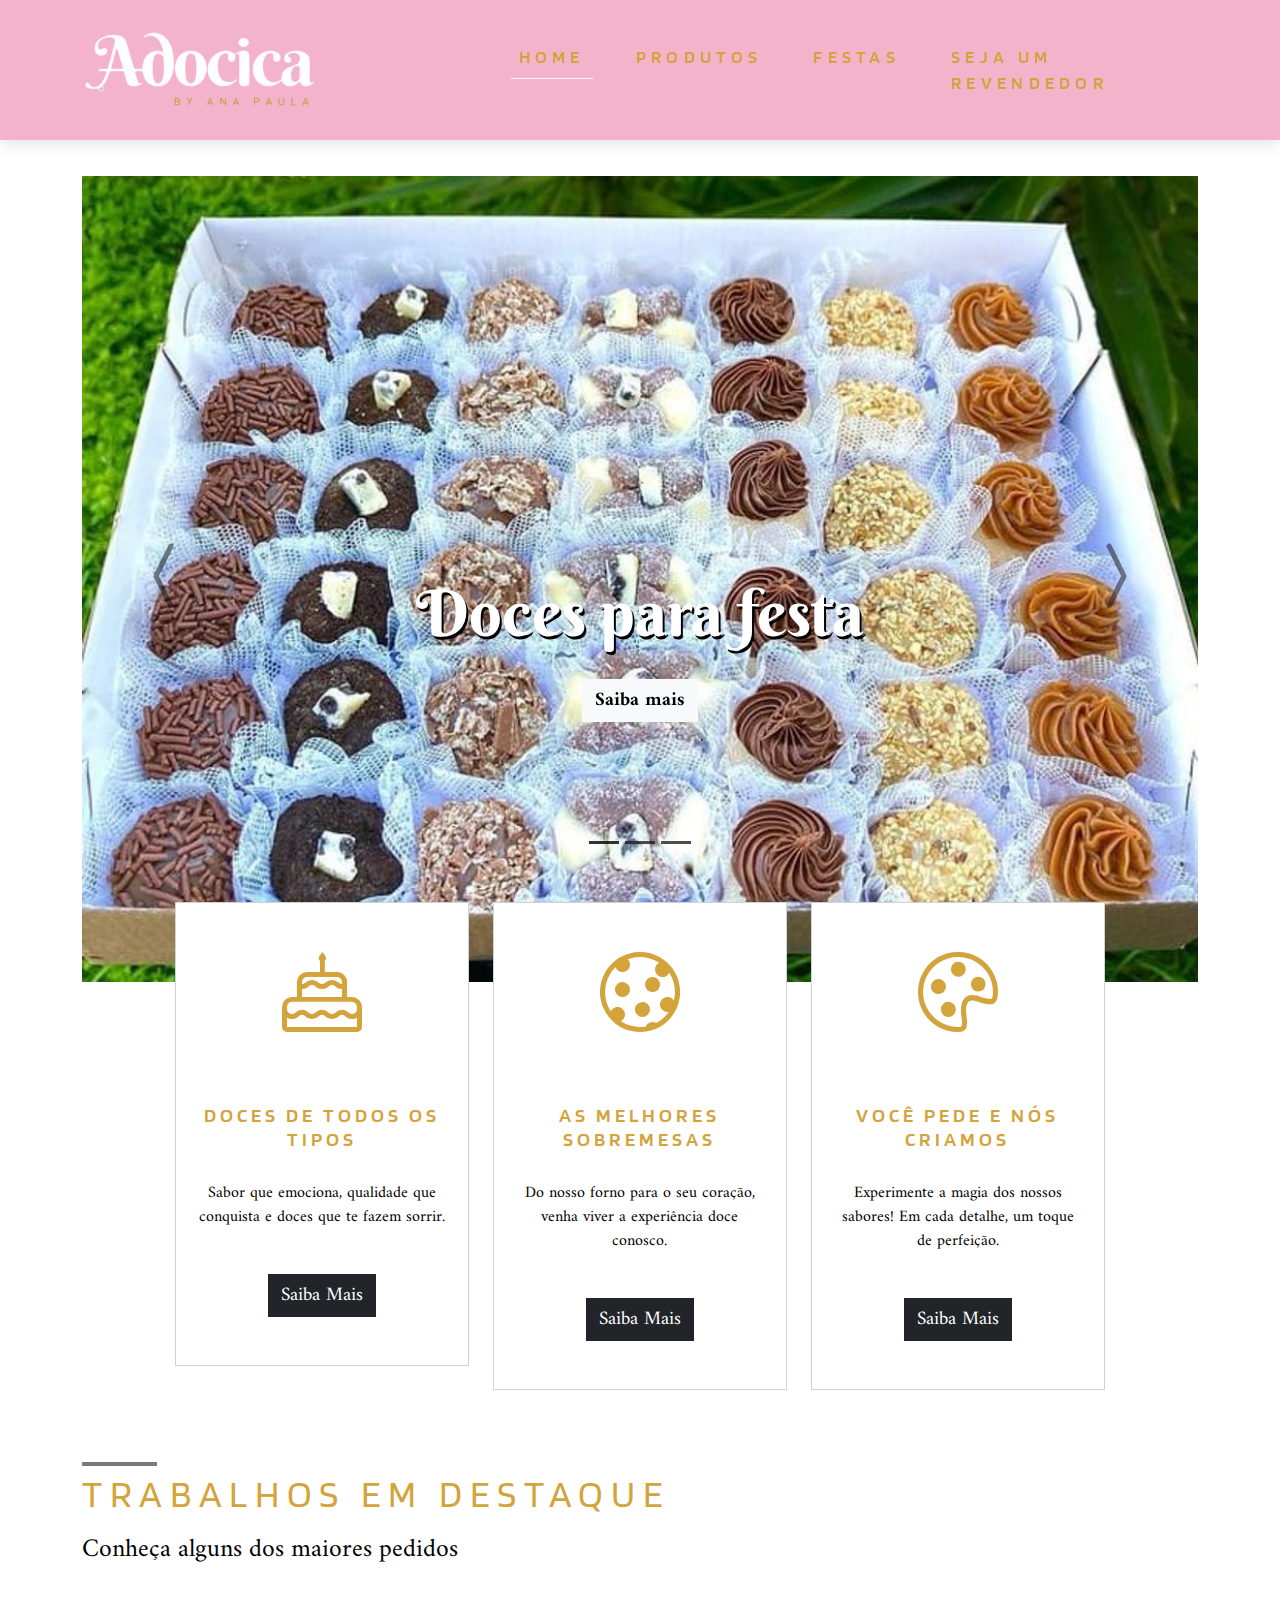
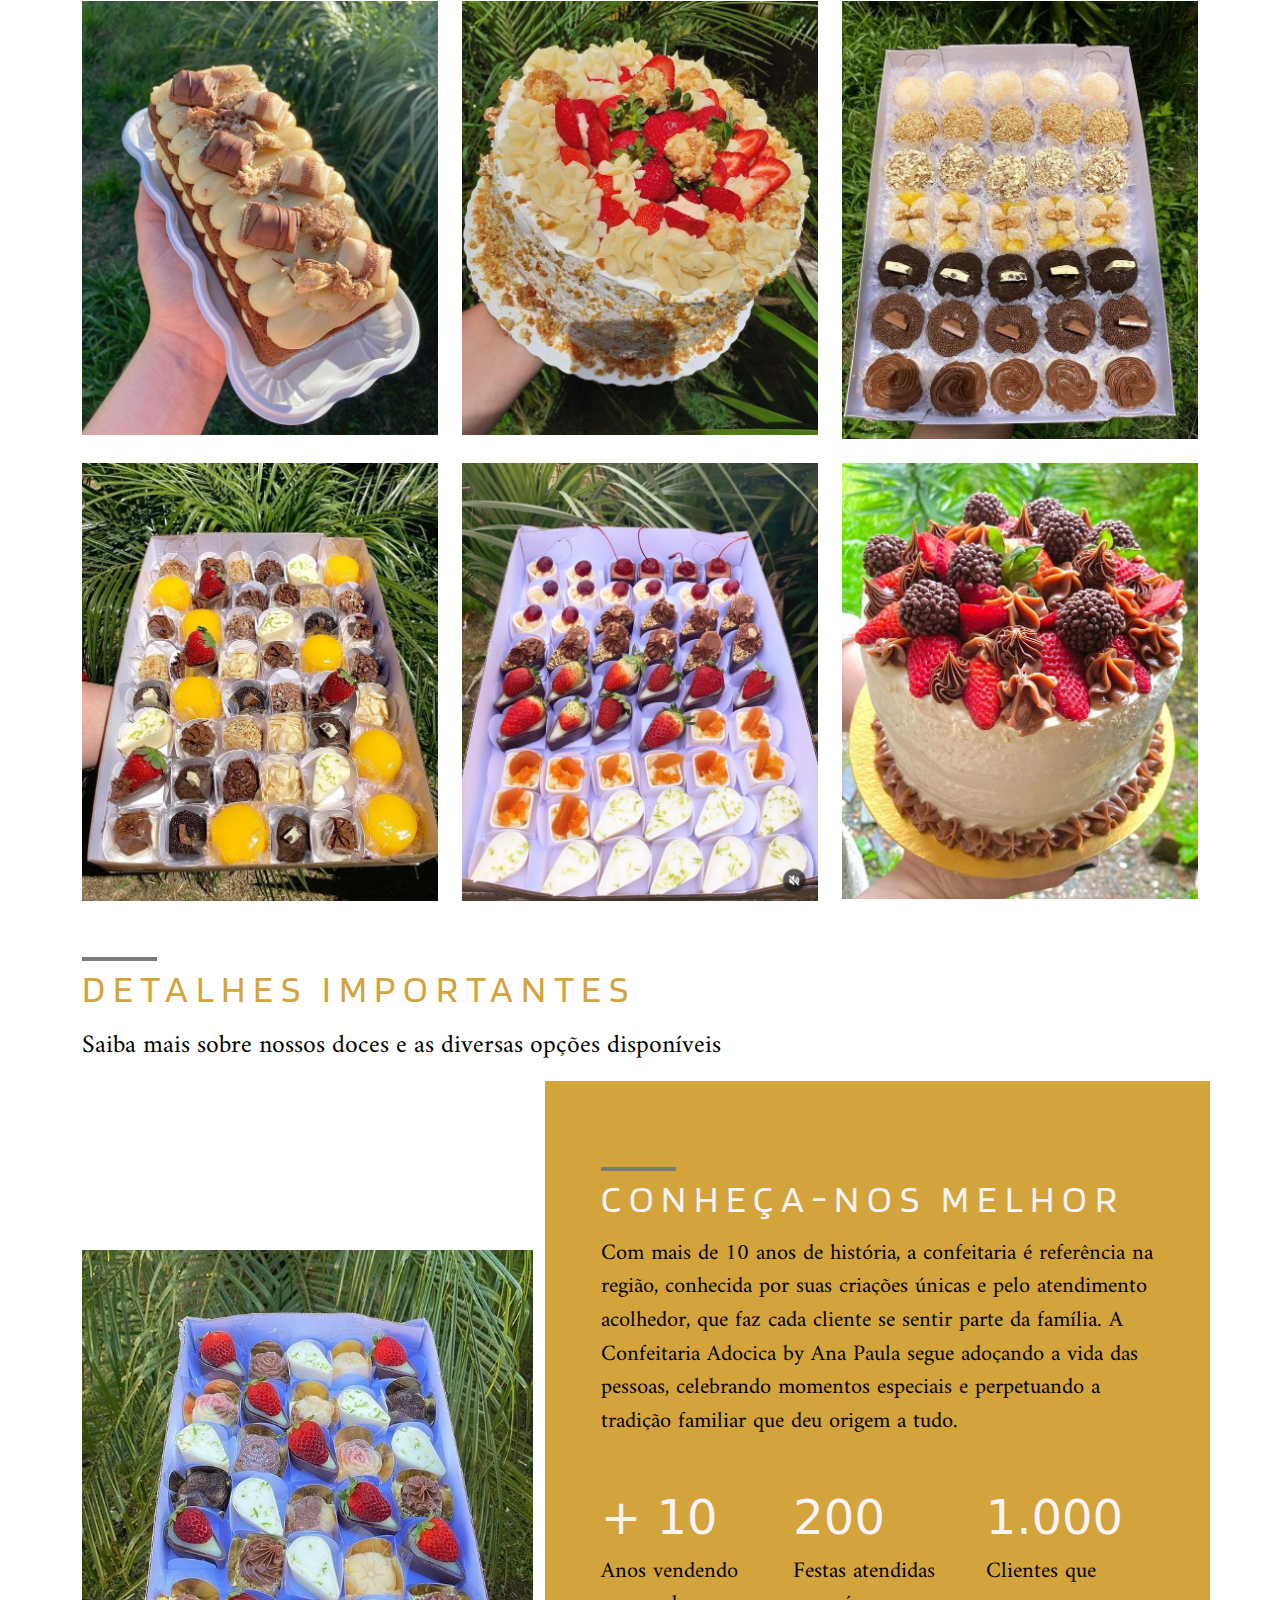
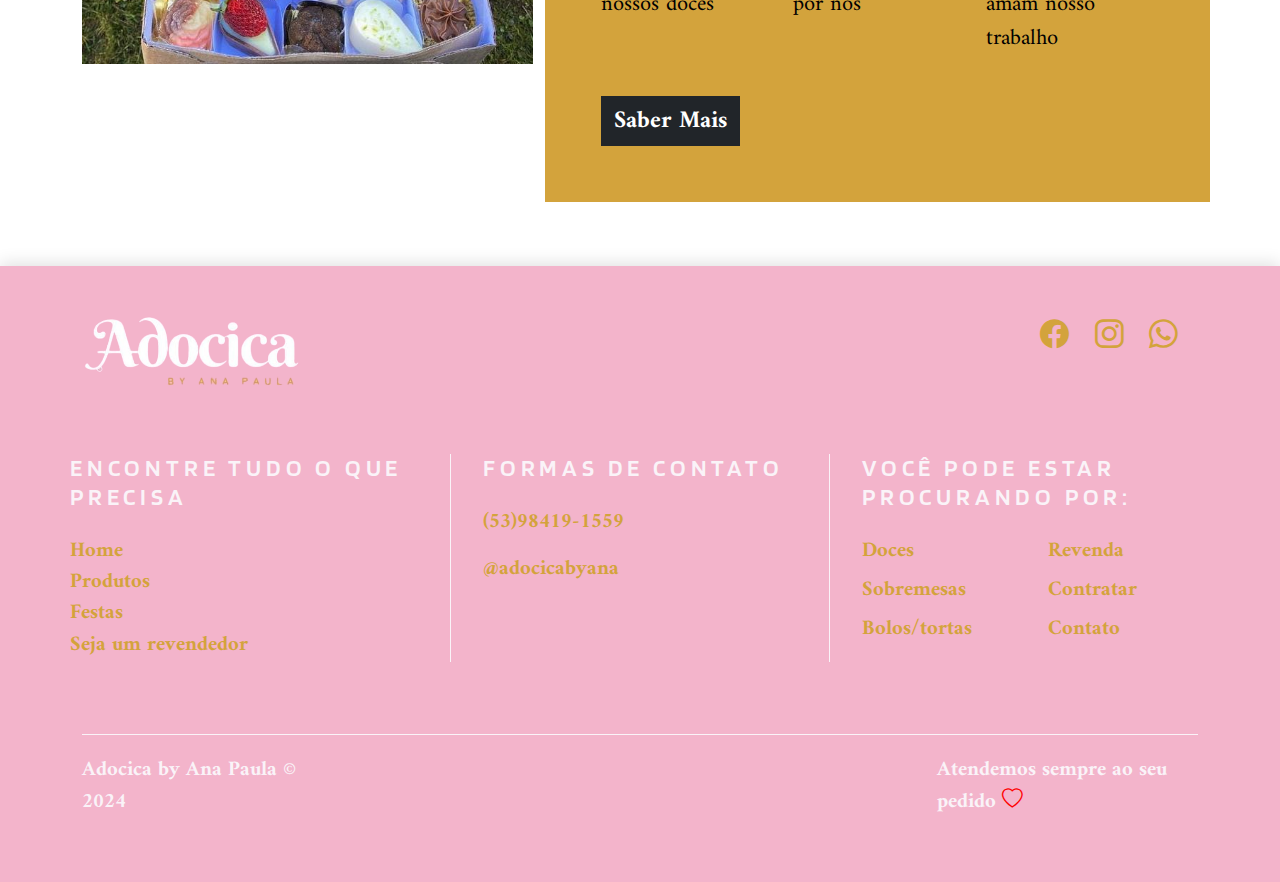
<file: index.html>
<!DOCTYPE html>
<html lang="pt-br">
<head>
    <meta charset="UTF-8">
    <meta name="viewport" content="width=device-width, initial-scale=1.0">
    <title>Adocica By Ana | Home</title>
    <link rel="shortcut icon" href="img/favicon.ico" type="image/x-icon">

    <!--Css bootstrap-->
    <link href="https://cdn.jsdelivr.net/npm/bootstrap@5.3.3/dist/css/bootstrap.min.css" rel="stylesheet" integrity="sha384-QWTKZyjpPEjISv5WaRU9OFeRpok6YctnYmDr5pNlyT2bRjXh0JMhjY6hW+ALEwIH" crossorigin="anonymous">

    <!--Bootstrap icons-->
    <link rel="stylesheet" href="https://cdn.jsdelivr.net/npm/bootstrap-icons@1.11.3/font/bootstrap-icons.min.css">

    <!--Link do CSS-->
    <link rel="stylesheet" href="css/style.css">
    
    <!--Javascript bootstrap-->
    <script src="https://cdn.jsdelivr.net/npm/bootstrap@5.3.3/dist/js/bootstrap.bundle.min.js" integrity="sha384-YvpcrYf0tY3lHB60NNkmXc5s9fDVZLESaAA55NDzOxhy9GkcIdslK1eN7N6jIeHz" crossorigin="anonymous"></script>
</head>
<body>
    <nav class="navbar navbar-expand-lg fixed-top bg-primary-color" id="navbar">
        <div class="container py-3">
            <a href="#" class="navbar-brand primary-color">
                <img src="img/logo-semfundo1.png" alt="adocica logo">
            </a>
            <button class="navbar-toggler" type="button" data-bs-toggle="collapse" data-bs-target="#navbar-items" aria-controls="navbar-items" aria-expanded="false" aria-label="Toggle navigation">
                <i class="bi bi-list"></i>
            </button>
            <div class="collapse navbar-collapse" id="navbar-items">
                <ul class="navbar-nav me-auto mb-2 mb-lg-0">
                    <li class="nav-item">
                        <a href="index.html" class=" nav-link active primary-color" aria-current="page">HOME</a>
                    </li>
                    <li class="nav-item">
                        <a href="produtos.html" class="nav-link primary-color">PRODUTOS</a>
                    </li>
                    <li class="nav-item">
                        <a href="festas.html" class="nav-link primary-color">FESTAS</a>
                    </li>
                    <li class="nav-item">
                        <a href="revenda.html" class="nav-link primary-color">SEJA UM REVENDEDOR</a>
                    </li>
                </ul>
            </div>
        </div>
    </nav>
    <!-- SLIDER -->
    <div class="container" id="slider-container">
        <div class="carousel slide" id="slider" data-bs-ride="carousel">
            <div class="carousel-indicators">
                <button type="button" class="active" data-bs-target="#slider" data-bs-slide-to="0"
                aria-current="true" aria-label="Slide 1"></button>
                <button type="button" data-bs-target="#slider" data-bs-slide-to="1"
                aria-label="Slide 2"></button>
                <button type="button" data-bs-target="#slider" data-bs-slide-to="2"
                aria-label="Slide 3"></button>
            </div>
            <div class="carousel-inner">
                <div class="carousel-item active">
                    <img src="img/foto-slide1.jpeg" alt="Torta Banoffee" class="d-block w-100">
                    <div class="carousel-caption">
                        <h5>Doces</h5>
                        <a href="produtos.html" class="btn btn-light">Saiba mais</a>
                    </div>
                </div>
                <div class="carousel-item active">
                    <img src="img/foto-slide2.jpeg" alt="Doces para festa" class="d-block w-100">
                    <div class="carousel-caption">
                        <h5>Sobremesas</h5>
                        <a href="produtos.html" class="btn btn-light">Saiba mais</a>
                    </div>
                </div>
                <div class="carousel-item active">
                    <img src="img/foto-slide3.jpeg" alt="Doces grandes para revenda" class="d-block w-100">
                    <div class="carousel-caption">
                        <h5>Doces para festa</h5>
                        <a href="festas.html" class="btn btn-light">Saiba mais</a>
                    </div>
                </div>
            </div>
            <button class="carousel-control-prev" type="button" data-bs-target="#slider" data-bs-slide="prev">
                <i class="bi bi-chevron-compact-left"></i>
                <span class="visually-hidden">Previous</span>
            </button>
            <button class="carousel-control-next" type="button" data-bs-target="#slider" data-bs-slide="next">
                <i class="bi bi-chevron-compact-right"></i>
                <span class="visually-hidden">Next</span>
            </button>
        </div>

        <!-- MINI BANNERS -->

        <div class="col-12 col-md-10 offset-md-1" id="mini-banners">
            <div class="row">
                <div class="col-12 col-md-4">
                    <div class="card text-center">
                        <i class="bi bi-cake primary-color"></i>
                        <div class="card-body">
                            <h5 class="card-title primary-color">DOCES DE TODOS OS TIPOS</h5>
                            <p class="card-text secondary-color">Sabor que emociona, qualidade que conquista e doces que te fazem sorrir.</p>
                            <a target="_blank" href="https://wa.me/5553984191559" class="btn btn-dark">Saiba Mais</a>
                        </div>
                    </div>
                </div>
                <div class="col-12 col-md-4">
                    <div class="card text-center">
                        <i class="bi bi-cookie primary-color"></i>
                        <div class="card-body">
                            <h5 class="card-title primary-color">AS MELHORES SOBREMESAS</h5>
                            <p class="card-text secondary-color">Do nosso forno para o seu coração, venha viver a experiência doce conosco.</p>
                            <a target="_blank" href="https://wa.me/5553984191559" class="btn btn-dark">Saiba Mais</a>
                        </div>
                    </div>
                </div>
                <div class="col-12 col-md-4">
                    <div class="card text-center">
                        <i class="bi bi-palette primary-color"></i>
                        <div class="card-body">
                            <h5 class="card-title primary-color">VOCÊ PEDE E NÓS CRIAMOS</h5>
                            <p class="card-text secondary-color">Experimente a magia dos nossos sabores! Em cada detalhe, um toque de perfeição.</p>
                            <a target="_blank" href="https://wa.me/5553984191559" class="btn btn-dark">Saiba Mais</a>
                        </div>
                    </div>
                </div>
            </div>
        </div>
    </div>

    <!-- DESTAQUES -->
    <div class="container" id="featured-container">
        <div class="col-12">
            <h2 class="title primary-color">TRABALHOS EM DESTAQUE</h2>
            <p class="subtitle secondary-color">Conheça alguns dos maiores pedidos</p>
        </div>
        <div class="col-12" id="featured-images">
            <div class="row g-4">
                <div class="col-12 col-md-4">
                    <img src="img/bolo-mini-kinder.jpeg" alt="" class="img-fluid">
                    <div class="banner-content">
                        <p class="secondary-color">BOLOS</p>
                        <h3>Bolo de Kinder Ovo</h3>
                    </div>
                </div>
                <div class="col-12 col-md-4">
                    <img src="img/torta-morango-nozes.jpeg" alt="" class="img-fluid">
                    <div class="banner-content">
                        <p class="secondary-color">TORTAS</p>
                        <h3>Naked de nozes</h3>
                    </div>
                </div>
                <div class="col-12 col-md-4">
                    <img src="img/doces-revenda.jpeg" alt="" class="img-fluid">
                    <div class="banner-content">
                        <p class="secondary-color">DOCES</p>
                        <h3>Doces grandes</h3>
                    </div>
                </div>
                <div class="col-12 col-md-4">
                    <img src="img/doces.jpeg" alt="" class="img-fluid">
                    <div class="banner-content">
                        <p class="secondary-color">DOCES</p>
                        <h3>Doces variados para sua festa</h3>
                    </div>
                </div>
                <div class="col-12 col-md-4">
                    <img src="img/cascas-chocolate.jpeg" alt="" class="img-fluid">
                    <div class="banner-content">
                        <p class="secondary-color">BOMBONS</p>
                        <h3>Gotinhas Gourmet</h3>
                    </div>
                </div>
                <div class="col-12 col-md-4">
                    <img src="img/bolo-morango-choco.jpeg" alt="" class="img-fluid">
                    <div class="banner-content">
                        <p class="secondary-color">BOLOS</p>
                        <h3>Naked de chocolate e morango</h3>
                    </div>
                </div>
            </div>
        </div>
    </div>

    <!-- INFO -->

    <div class="container" id="info-container">
        <div class="col-12">
            <h2 class="title primary-color">DETALHES IMPORTANTES</h2>
            <p class="subtitle secondary-color">
                Saiba mais sobre nossos doces e as diversas opções disponíveis 
            </p>
        </div>
        <div class="col-12">
            <div class="row">
                <div class="col-12 col-md-5" id="info-banner">
                    <img src="img/image4.jpeg" alt="" class="img-fluid">
                </div>
                <div class="col-12 col-md-7 bg-secondary-color" id="info-content">
                    <div class="row">
                        <div class="col-12">
                            <h2 class="title light-color">CONHEÇA-NOS MELHOR</h2>
                            <p class="subtitle secondary-color" id="informaçoes">Com mais de 10 anos de história, a confeitaria é referência na região, conhecida por suas criações únicas e pelo atendimento acolhedor, que faz cada cliente se sentir parte da família. A Confeitaria Adocica by Ana Paula segue adoçando a vida das pessoas, celebrando momentos especiais e perpetuando a tradição familiar que deu origem a tudo.</p>
                        </div>
                        <div class="col-12" id="info-numbers">
                            <div class="row">
                                <div class="col-4">
                                    <h3 class="light-color">+ 10</h3>
                                    <p class="secondary-color">Anos vendendo nossos doces</p>
                                </div>
                                <div class="col-4">
                                    <h3 class="light-color">200</h3>
                                    <p class="secondary-color">Festas atendidas por nós</p>
                                </div>
                                <div class="col-4">
                                    <h3 class="light-color">1.000</h3>
                                    <p class="secondary-color">Clientes que amam nosso trabalho</p>
                                </div>
                            </div>
                        </div>
                        <div class="col-12" id="botao-compras">
                            <a target="_blank" href="https://www.instagram.com/adocicabyana/" class="btn btn-dark">Saber Mais</a>
                        </div>
                    </div>
                </div>
            </div>
        </div>
    </div>
    <!-- FOOTER -->

    <footer class="container-fluid bg-primary-color" id="footer">
        <div class="container">
            <div class="row">
                <!-- FOOTER TOP -->
                <div class="col-12" id="footer-top">
                    <div class="row justify-content-between">
                        <div class="col-4" id="title-footer">
                            <img id="adocica" src="img/logo-semfundo1.png" alt="">
                        </div>
                        <div class="col-4" id="social-icons">
                            <a target="_blank" href="https://www.facebook.com/adocicabyana?mibextid=ZbWKwL">
                                <i class="bi bi-facebook"></i>
                            </a>
                            
                            <a target="_blank" href="https://www.instagram.com/adocicabyana/">
                                <i class="bi bi-instagram"></i>
                            </a>
                            
                            <a target="_blank" href="https://wa.me/5553984191559">
                                <i class="bi bi-whatsapp"></i>
                            </a>
                        
                        </div>
                    </div>
                </div>
            </div>
            <!-- FOOTER DETAILS -->
            <div class="col-12" id="footer-details">
                <div class="row">
                    <div class="col-12 col-md-4" id="list-menu">
                        <h4 class="light-color">ENCONTRE TUDO O QUE PRECISA</h4>
                        <li>
                            <a class="primary-color"  href="#">Home</a>
                        </li>
                        <li>
                            <a class="primary-color" href="#">Produtos</a>
                        </li>
                        <li>
                            <a class="primary-color" href="#">Festas</a>
                        </li>
                        <li>
                            <a class="primary-color" href="#">Seja um revendedor</a>
                        </li>
                    </div>
                    <div class="col-12 col-md-4" id="contact-container">
                        <h4 class="light-color">FORMAS DE CONTATO</h4>
                        <p class="primary-color">(53)98419-1559</p>
                        <p class="primary-color">@adocicabyana</p>
                    </div>
                    <div class="col-12 col-md-4" id="links-container">
                        <div class="row">
                            <h4 class="light-color">VOCÊ PODE ESTAR PROCURANDO POR:</h4>
                            <div class="col-6">
                                <ul class="list-unstyled">
                                    <li>
                                        <a href="produtos.html" class="primary-color">Doces</a>
                                    </li>
                                    <li>
                                        <a href="produtos.html" class="primary-color">Sobremesas</a>
                                    </li>
                                    <li>
                                        <a href="produtos.html" class="primary-color">Bolos/tortas</a>
                                    </li>
                                </ul>
                            </div>
                            <div class="col-6">
                                <ul class="list-unstyled">
                                    <li>
                                        <a href="revenda.html" class="primary-color">Revenda</a>
                                    </li>
                                    <li>
                                        <a href="festas.html" class="primary-color">Contratar</a>
                                    </li>
                                    <li>
                                        <a href="index.html" class="primary-color">Contato</a>
                                    </li>
                                </ul>
                            </div>
                        </div>
                    </div>
                </div>
            </div>
            <!-- FOOTER BOTTOM -->
            <div class="col-12" id="footer-bottom">
                <div class="row justify-content-between">
                    <div class="col-12 col-md-3">
                        <p class="light-color">Adocica by Ana Paula &copy; 2024</p>
                    </div>
                    <div class="col-12 col-md-3">
                        <p class="light-color">Atendemos sempre ao seu pedido<i class="bi bi-heart"></i></p>
                    </div>
                </div>
            </div>
        </div>
    </footer>
</body>
</html>
</file>
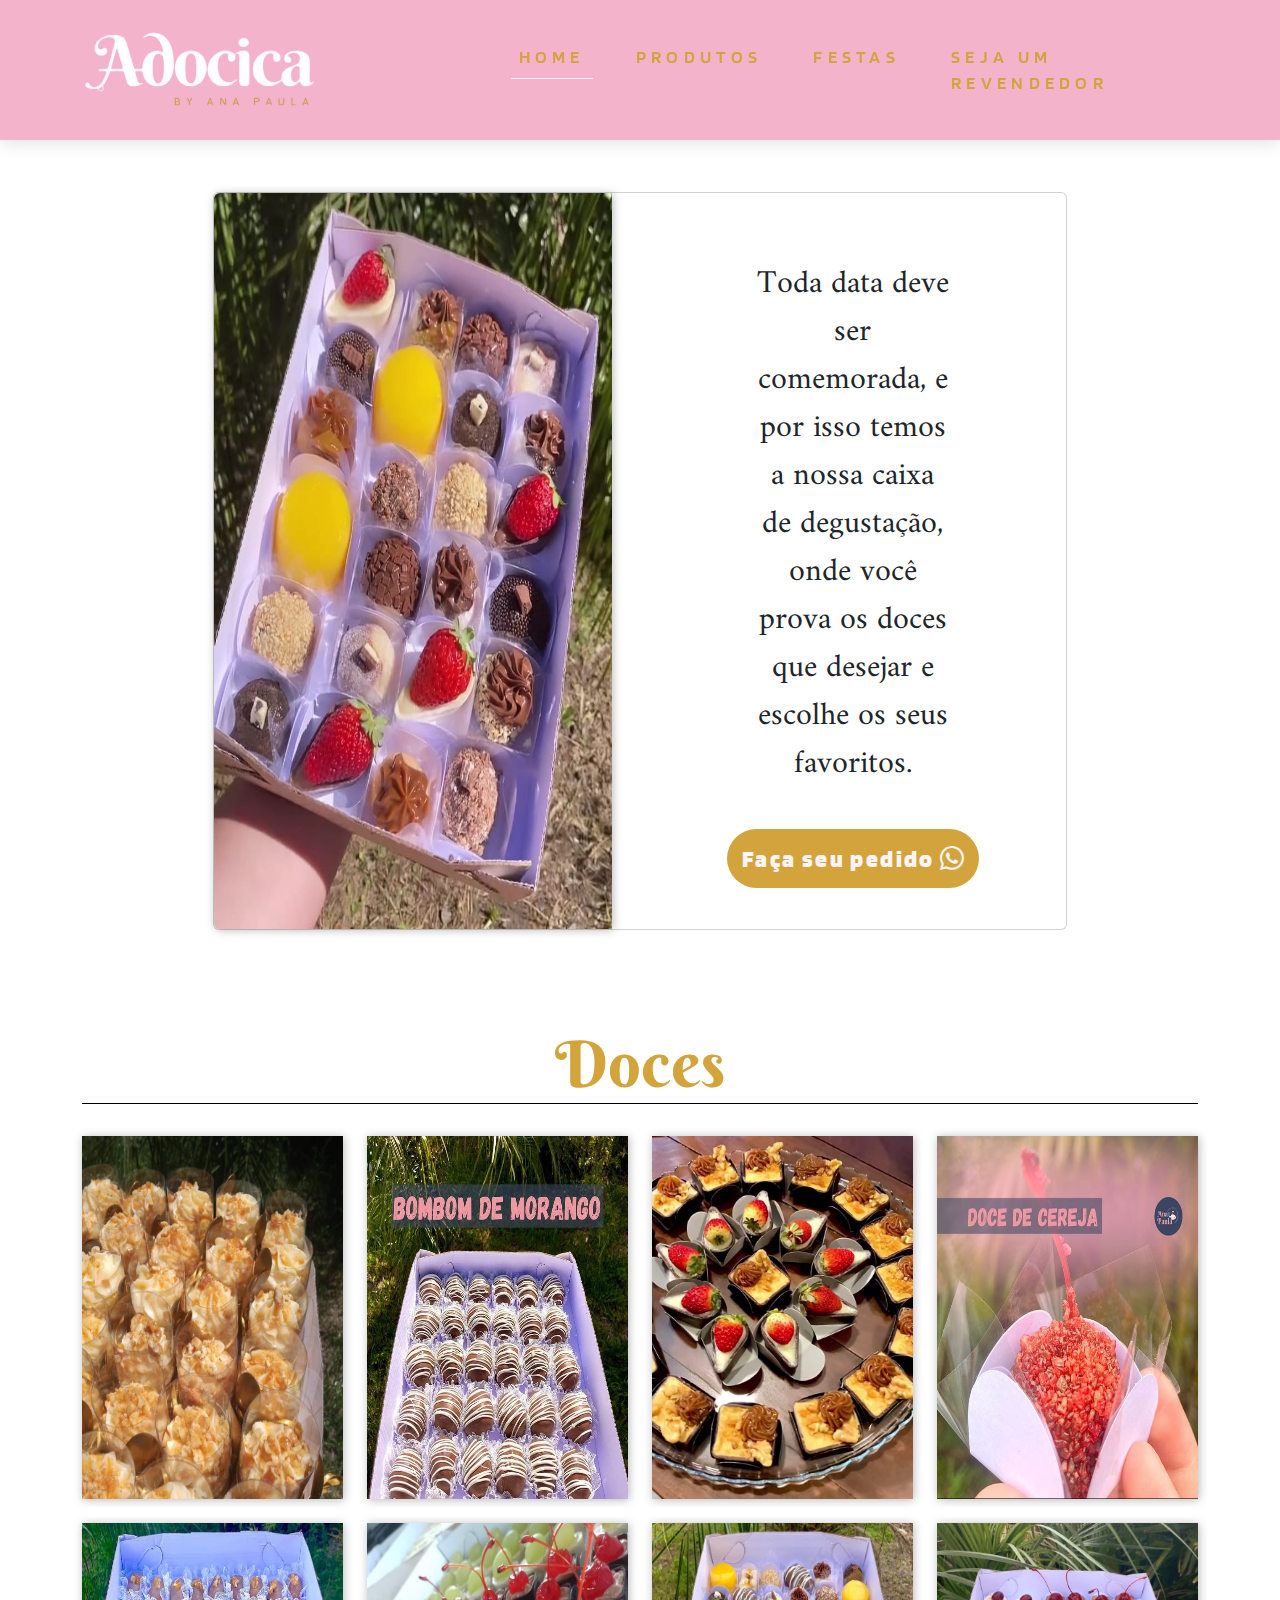
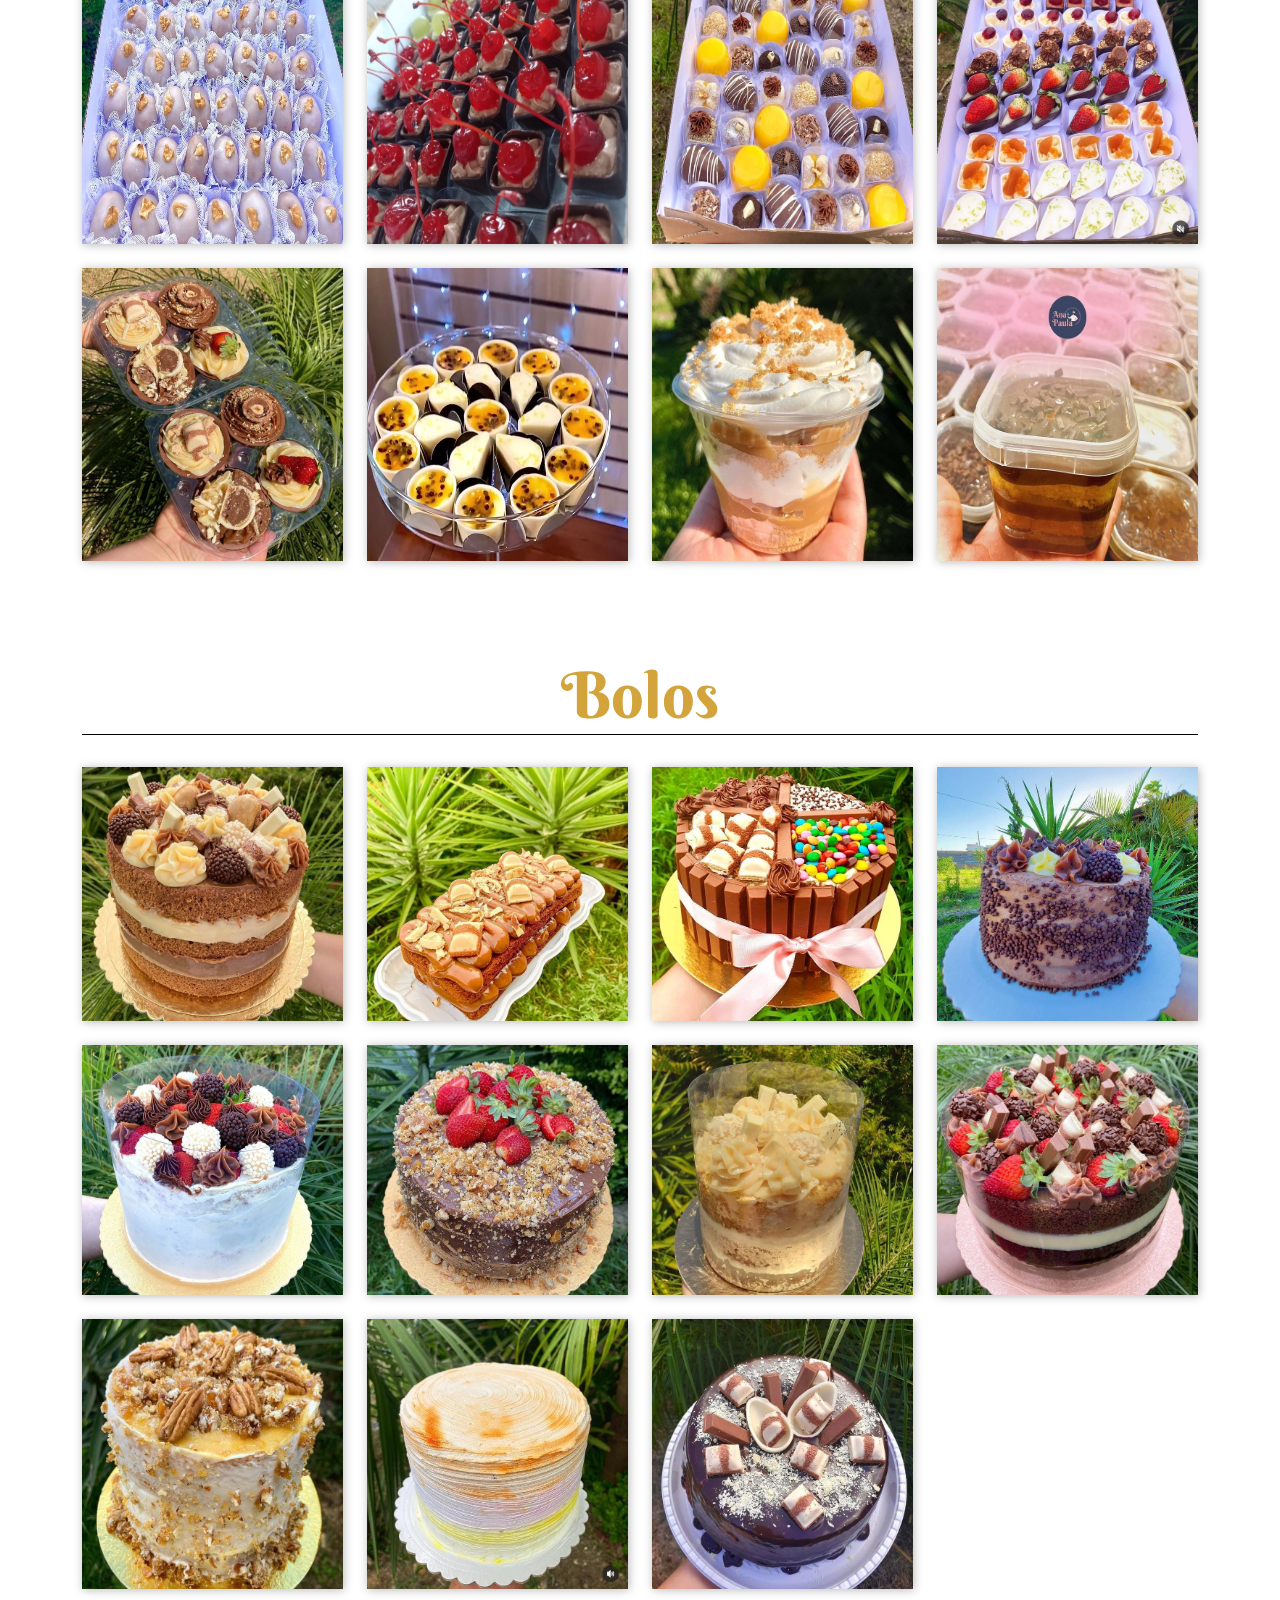
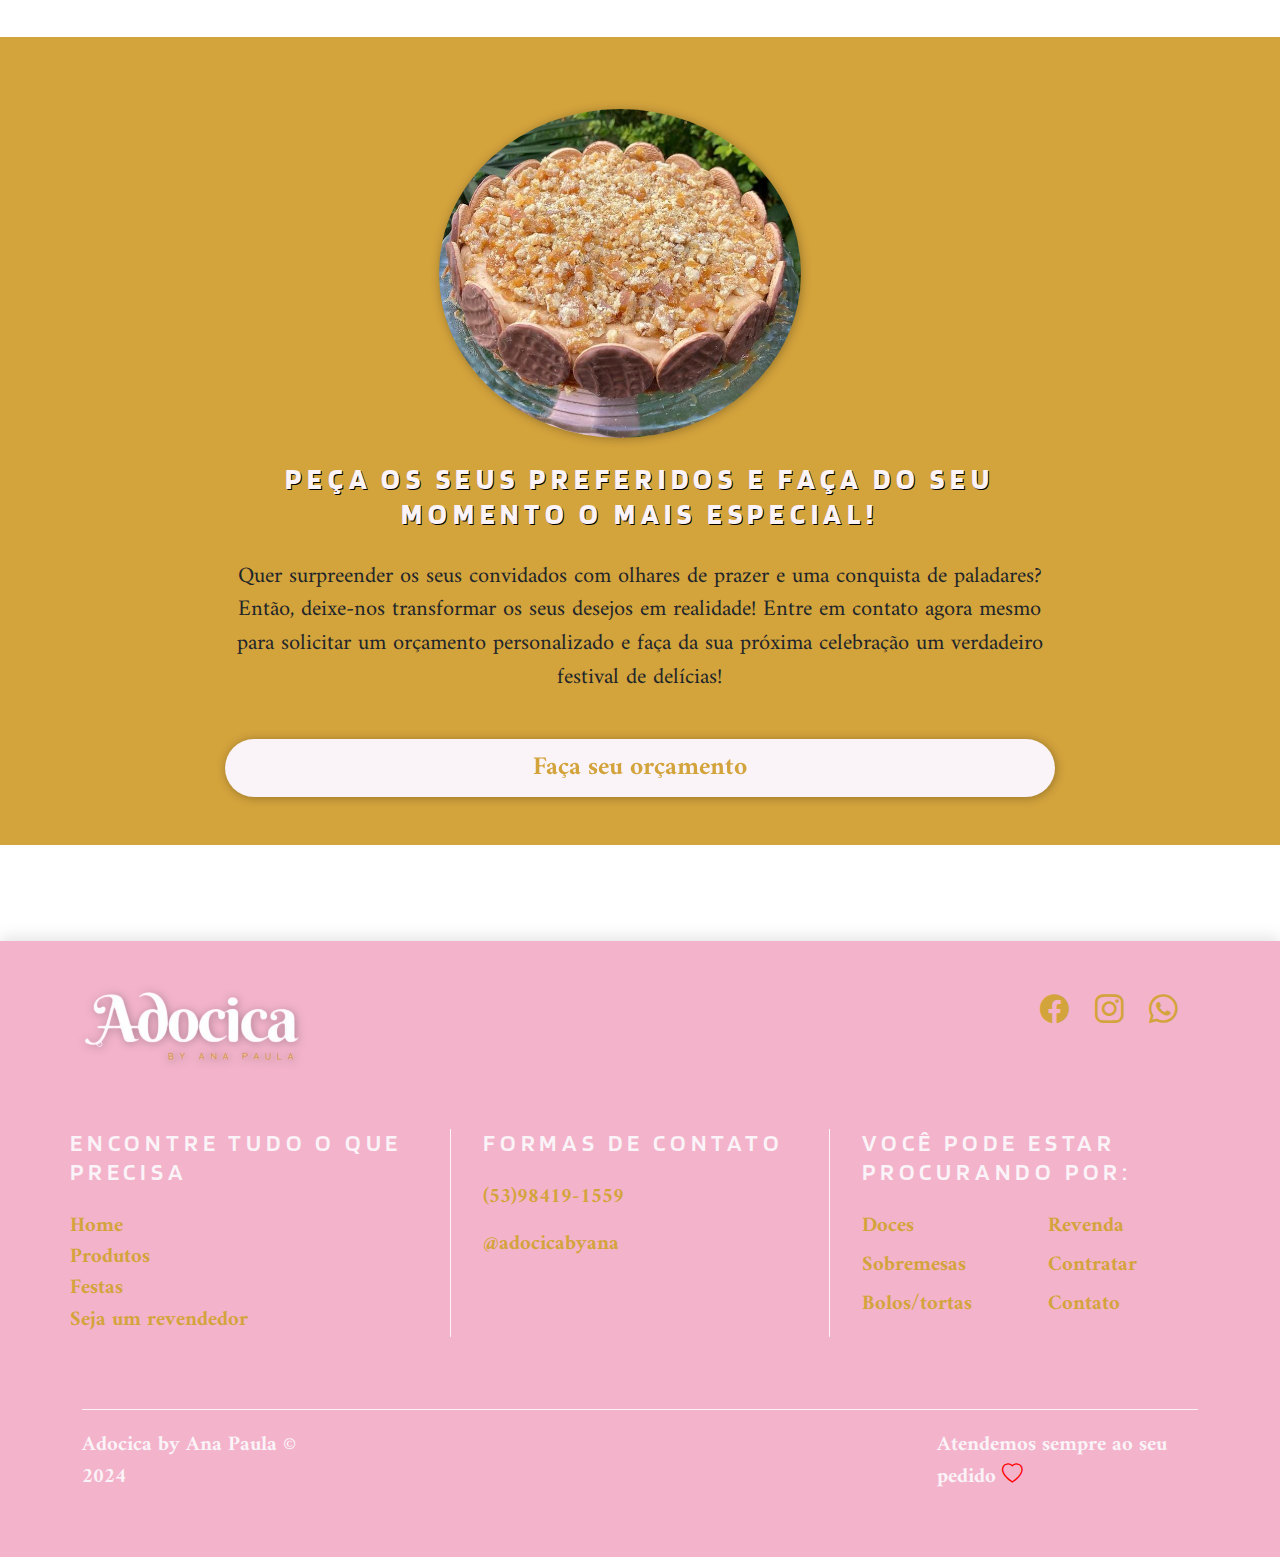
<file: festas.html>
<!DOCTYPE html>
<html lang="pt-br">
<head>
    <meta charset="UTF-8">
    <meta name="viewport" content="width=device-width, initial-scale=1.0">
    <title>Adocica By Ana Paula | Festas</title>
    <link rel="shortcut icon" href="img/favicon.ico" type="image/x-icon">

    <!--Css bootstrap-->
    <link href="https://cdn.jsdelivr.net/npm/bootstrap@5.3.3/dist/css/bootstrap.min.css" rel="stylesheet" integrity="sha384-QWTKZyjpPEjISv5WaRU9OFeRpok6YctnYmDr5pNlyT2bRjXh0JMhjY6hW+ALEwIH" crossorigin="anonymous">

    <!--Bootstrap icons-->
    <link rel="stylesheet" href="https://cdn.jsdelivr.net/npm/bootstrap-icons@1.11.3/font/bootstrap-icons.min.css">

    <!--Link do CSS-->
    <link rel="stylesheet" href="css/festas.css">
    
    <!--Javascript bootstrap-->
    <script src="https://cdn.jsdelivr.net/npm/bootstrap@5.3.3/dist/js/bootstrap.bundle.min.js" integrity="sha384-YvpcrYf0tY3lHB60NNkmXc5s9fDVZLESaAA55NDzOxhy9GkcIdslK1eN7N6jIeHz" crossorigin="anonymous"></script>
</head>
<body>
    <nav class="navbar navbar-expand-lg fixed-top bg-primary-color" id="navbar">
        <div class="container py-3">
            <a href="#" class="navbar-brand primary-color">
                <img src="img/logo-semfundo1.png" alt="adocica logo">
            </a>
            <button class="navbar-toggler" type="button" data-bs-toggle="collapse" data-bs-target="#navbar-items" aria-controls="navbar-items" aria-expanded="false" aria-label="Toggle navigation">
                <i class="bi bi-list"></i>
            </button>
            <div class="collapse navbar-collapse" id="navbar-items">
                <ul class="navbar-nav me-auto mb-2 mb-lg-0">
                    <li class="nav-item">
                        <a href="index.html" class=" nav-link active primary-color" aria-current="page">HOME</a>
                    </li>
                    <li class="nav-item">
                        <a href="produtos.html" class="nav-link primary-color">PRODUTOS</a>
                    </li>
                    <li class="nav-item">
                        <a href="festas.html" class="nav-link primary-color">FESTAS</a>
                    </li>
                    <li class="nav-item">
                        <a href="revenda.html" class="nav-link primary-color">SEJA UM REVENDEDOR</a>
                    </li>
                </ul>
            </div>
        </div>
    </nav> 
    <!-- CARD -->
    <div class="card col-8 mb-3" id="card-degustacao">
        <div class="row g-0">
            <div class="col-md-7 col-sm-6">
                <img src="img/caixa-degustacao-p.jpeg" alt="" class="img-fluid rounded-start">
            </div>
            <div class="col-md-4 col-sm-6">
                <div class="card-body">
                    <p class="card-text">Toda data deve ser comemorada, e por isso temos a nossa caixa de degustação, onde você prova os doces que desejar e escolhe os seus favoritos.</p>

                    <div>
                        <button class="botao-whatsapp col-12"><a target="_blank" href="https://wa.me/5553984191559">Faça seu pedido</a> <i class="bi bi-whatsapp"></i></button>
                    </div>
                </div>
            </div>
        </div>
    </div>

    <!-- IMAGENS PRODUTOS -->
    <div class="container mb-4">
        <div class="col-12">
            <h2 class="categorias">Doces</h2>
            <div class="row g-4">
                <img src="img/mini-bolos.jpeg" alt="" class="col-md-3 doces-festas">
                <img src="img/bombom-morango.jpeg" alt="" class="col-md-3 doces-festas">
                <img src="img/gotas-doce-de-leite.jpeg" alt="" class="col-md-3 doces-festas">
                <img src="img/doce-cereja.jpeg" alt="" class="col-md-3 doces-festas">
                <img src="img/camafeu-nozes.jpeg" alt="" class="col-md-3 doces-festas">
                <img src="img/gota-cereja.jpeg" alt="" class="col-md-3 doces-festas">
                <img src="img/doces-sortidos.jpeg" alt="" class="col-md-3 doces-festas">
                <img src="img/cascas-chocolate.jpeg" alt="" class="col-md-3 doces-festas">
                <img src="img/gotinha-gourmet.jpeg" alt="" class="col-md-3 doces-festas">
                <img src="img/limao-maracuja.jpeg" alt="" class="col-md-3 doces-festas">
                <img src="img/mini-banoffee.jpeg" alt="" class="col-md-3 doces-festas">
                <img src="img/bolos-no-pote.jpeg" alt="" class="col-md-3 doces-festas">
            </div>
            <h2 class="categorias">Bolos</h2>
            <div class="row g-4">
                <img src="img/bolo-doisamores.jpeg" alt="" class="col-md-3 bolos-festas">
                <img src="img/bolo-kinder2.jpeg" alt="" class="col-md-3 bolos-festas">
                <img src="img/bolo-kitkat.jpeg" alt="" class="col-md-3 bolos-festas">
                <img src="img/bolo-chocolate.jpeg" alt="" class="col-md-3 bolos-festas">
                <img src="img/bolo-decorado.jpeg" alt="" class="col-md-3 bolos-festas">
                <img src="img/torta-nozes-chocolate.jpeg" alt="" class="col-md-3 bolos-festas">
                <img src="img/naked.jpeg" alt="" class="col-md-3 bolos-festas">
                <img src="img/naked-kinder.jpeg" alt="" class="col-md-3 bolos-festas">
                <img src="img/mini-marta-rocha.jpeg" alt="" class="col-md-3 bolos-festas">
                <img src="img/bolo-acabamento.jpeg" alt="" class="col-md-3 bolos-festas">
                <img src="img/bolo-simples-kinder.jpeg" alt="" class="col-md-3 bolos-festas">
            </div>
        </div>
    </div>

    <!-- ORÇAMENTO -->
    <div class="container-fluid" id="area-orcamento">
        <div class="row g-4 col-8" id="orcamento">
            <div class="col-12 col-sm-6" id="area-img-orcamento">
                <img src="img/image3.jpeg" alt="" id="img-orcamento">
            </div>
            <div class="col-12 col-sm-12">
                <h2 class="title-orcamento">PEÇA OS SEUS PREFERIDOS E FAÇA DO SEU MOMENTO O MAIS ESPECIAL!</h2>
                <p class="text-orcamento ar">Quer surpreender os seus convidados com olhares de prazer e uma conquista de paladares? Então, deixe-nos transformar os seus desejos em realidade! Entre em contato agora mesmo para solicitar um orçamento personalizado e faça da sua próxima celebração um verdadeiro festival de delícias!</p>
                <button class="col-12"><a href="https://www.instagram.com/adocicabyana/">Faça seu orçamento</a></button>
            </div>
        </div>
    </div>

        <!-- FOOTER -->

        <footer class="container-fluid bg-primary-color" id="footer">
            <div class="container">
                <div class="row">
                    <!-- FOOTER TOP -->
                    <div class="col-12" id="footer-top">
                        <div class="row justify-content-between">
                            <div class="col-4" id="title-footer">
                                <img id="adocica" src="img/logo-semfundo1.png" alt="">
                            </div>
                            <div class="col-4" id="social-icons">
    
                                
                                <a target="_blank" href="https://www.facebook.com/adocicabyana?mibextid=ZbWKwL">
                                    <i class="bi bi-facebook"></i>
                                </a>
                                
                                <a target="_blank" href="https://www.instagram.com/adocicabyana/">
                                    <i class="bi bi-instagram"></i>
                                </a>
                                
                                <a target="_blank" href="https://wa.me/5553984191559">
                                    <i class="bi bi-whatsapp"></i>
                                </a>
                            
                            </div>
                        </div>
                    </div>
                </div>
                <!-- FOOTER DETAILS -->
                <div class="col-12" id="footer-details">
                    <div class="row">
                        <div class="col-12 col-md-4" id="list-menu">
                            <h4 class="light-color">ENCONTRE TUDO O QUE PRECISA</h4>
                            <li>
                                <a class="primary-color"  href="#">Home</a>
                            </li>
                            <li>
                                <a class="primary-color" href="#">Produtos</a>
                            </li>
                            <li>
                                <a class="primary-color" href="#">Festas</a>
                            </li>
                            <li>
                                <a class="primary-color" href="#">Seja um revendedor</a>
                            </li>
                        </div>
                        <div class="col-12 col-md-4" id="contact-container">
                            <h4 class="light-color">FORMAS DE CONTATO</h4>
                            <p class="primary-color">(53)98419-1559</p>
                            <p class="primary-color">@adocicabyana</p>
                        </div>
                        <div class="col-12 col-md-4" id="links-container">
                            <div class="row">
                                <h4 class="light-color">VOCÊ PODE ESTAR PROCURANDO POR:</h4>
                                <div class="col-6">
                                    <ul class="list-unstyled">
                                        <li>
                                            <a href="produtos.html" class="primary-color">Doces</a>
                                        </li>
                                        <li>
                                            <a href="produtos.html" class="primary-color">Sobremesas</a>
                                        </li>
                                        <li>
                                            <a href="produtos.html" class="primary-color">Bolos/tortas</a>
                                        </li>
                                    </ul>
                                </div>
                                <div class="col-6">
                                    <ul class="list-unstyled">
                                        <li>
                                            <a href="revenda.html" class="primary-color">Revenda</a>
                                        </li>
                                        <li>
                                            <a href="festas.html" class="primary-color">Contratar</a>
                                        </li>
                                        <li>
                                            <a href="index.html" class="primary-color">Contato</a>
                                        </li>
                                    </ul>
                                </div>
                            </div>
                        </div>
                    </div>
                </div>
                <!-- FOOTER BOTTOM -->
                <div class="col-12" id="footer-bottom">
                    <div class="row justify-content-between">
                        <div class="col-12 col-md-3">
                            <p class="light-color">Adocica by Ana Paula &copy; 2024</p>
                        </div>
                        <div class="col-12 col-md-3">
                            <p class="light-color">Atendemos sempre ao seu pedido<i class="bi bi-heart"></i></p>
                        </div>
                    </div>
                </div>
            </div>
        </footer>
</body>
</html>
</file>
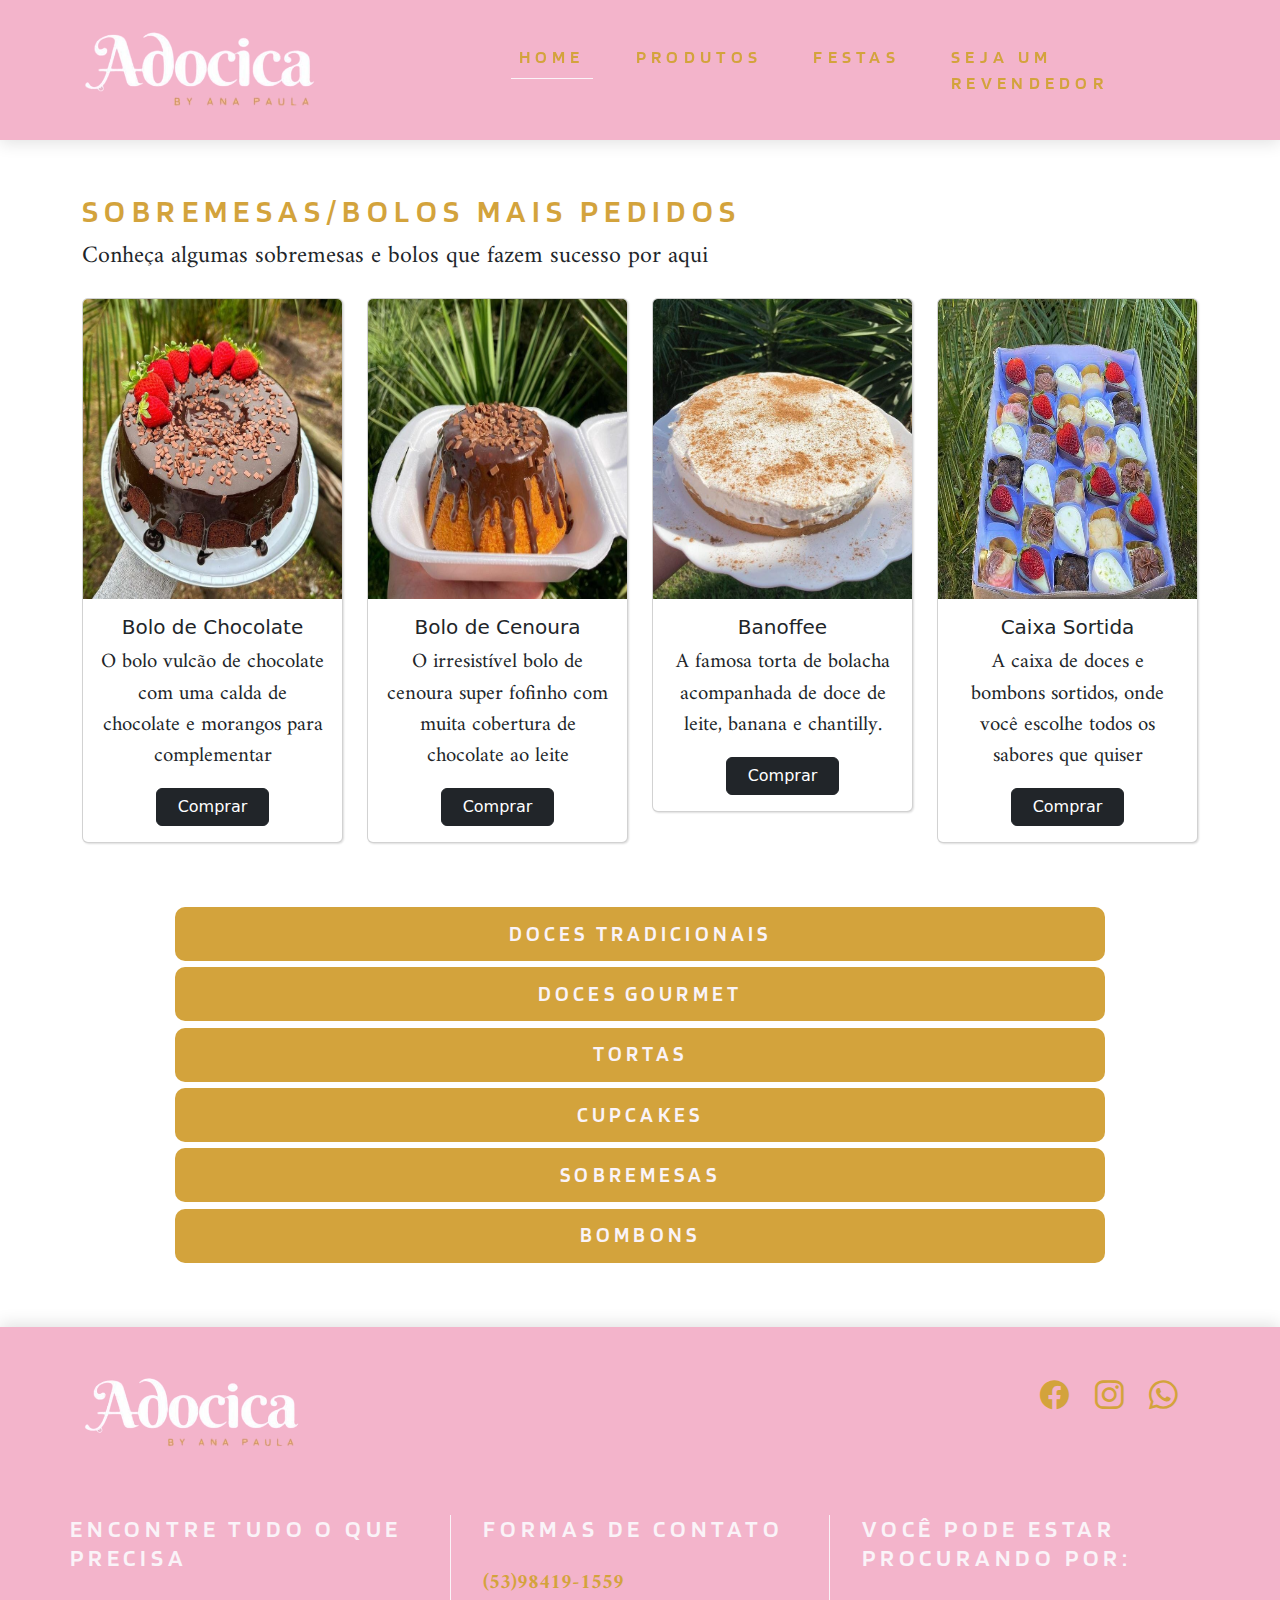
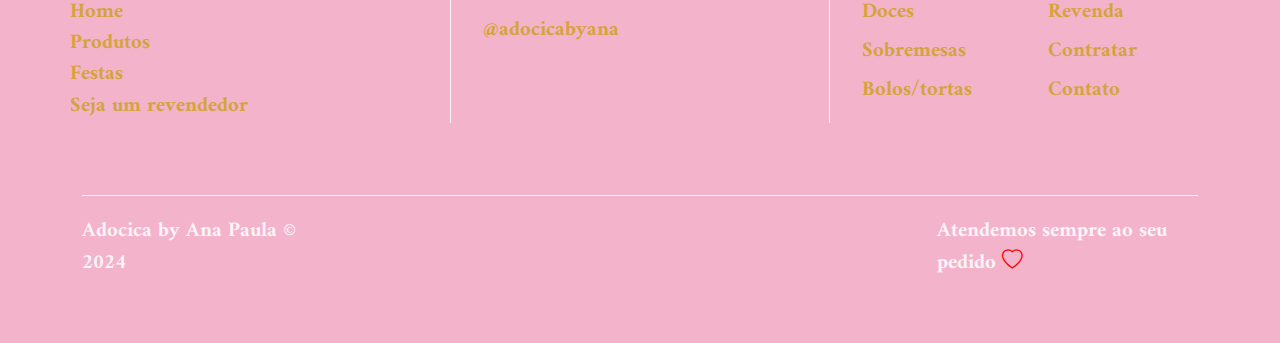
<file: produtos.html>
<!DOCTYPE html>
<html lang="pt-br">
<head>
    <meta charset="UTF-8">
    <meta name="viewport" content="width=device-width, initial-scale=1.0">
    <title>Adocica By Ana | Produtos</title>
    <link rel="shortcut icon" href="img/favicon.ico" type="image/x-icon">

    <!--Css bootstrap-->
    <link href="https://cdn.jsdelivr.net/npm/bootstrap@5.3.3/dist/css/bootstrap.min.css" rel="stylesheet" integrity="sha384-QWTKZyjpPEjISv5WaRU9OFeRpok6YctnYmDr5pNlyT2bRjXh0JMhjY6hW+ALEwIH" crossorigin="anonymous">

    <!--Bootstrap icons-->
    <link rel="stylesheet" href="https://cdn.jsdelivr.net/npm/bootstrap-icons@1.11.3/font/bootstrap-icons.min.css">

    <!--Link do CSS-->
    <link rel="stylesheet" href="css/produtos.css">
    
    <!--Javascript bootstrap-->
    <script src="https://cdn.jsdelivr.net/npm/bootstrap@5.3.3/dist/js/bootstrap.bundle.min.js" integrity="sha384-YvpcrYf0tY3lHB60NNkmXc5s9fDVZLESaAA55NDzOxhy9GkcIdslK1eN7N6jIeHz" crossorigin="anonymous"></script>
</head>
<body>
    <nav class="navbar navbar-expand-lg fixed-top bg-primary-color" id="navbar">
        <div class="container py-3">
            <a href="#" class="navbar-brand primary-color">
                <img src="img/logo-semfundo1.png" alt="adocica logo">
            </a>
            <button class="navbar-toggler" type="button" data-bs-toggle="collapse" data-bs-target="#navbar-items" aria-controls="navbar-items" aria-expanded="false" aria-label="Toggle navigation">
                <i class="bi bi-list"></i>
            </button>
            <div class="collapse navbar-collapse" id="navbar-items">
                <ul class="navbar-nav me-auto mb-2 mb-lg-0">
                    <li class="nav-item">
                        <a href="index.html" class=" nav-link active primary-color" aria-current="page">HOME</a>
                    </li>
                    <li class="nav-item">
                        <a href="produtos.html" class="nav-link primary-color">PRODUTOS</a>
                    </li>
                    <li class="nav-item">
                        <a href="festas.html" class="nav-link primary-color">FESTAS</a>
                    </li>
                    <li class="nav-item">
                        <a href="revenda.html" class="nav-link primary-color">SEJA UM REVENDEDOR</a>
                    </li>
                </ul>
            </div>
        </div>
    </nav>

    <!-- CARDS -->

    <div class="container" id="cards" >
        <div class="col-12 mb-4">
            <h2 class="title primary-color">SOBREMESAS/BOLOS MAIS PEDIDOS</h2>
            <p class="subtitle">
                Conheça algumas sobremesas e bolos que fazem sucesso por aqui
            </p>
        </div>
        <div class="row g-4">
            <div class="col-md-3 col-sm-6">
                <div class="card">
                    <img class="card-img-top" src="img/bolo-simples-chocolate.jpeg" alt="">
                    <div class="card-body">
                        <h5 class="card-title">Bolo de Chocolate</h5>
                        <p class="card-text">O bolo vulcão de chocolate com uma calda de chocolate e morangos para complementar</p>
                        <a target="_blank" href="https://wa.me/5553984191559" class="btn btn-dark">Comprar</a>
                    </div>
                </div>
            </div>

            <div class="col-md-3 col-sm-6">
                <div class="card">
                    <img class="card-img-top" src="img/image5.jpeg" alt="">
                    <div class="card-body">
                        <h5 class="card-title">Bolo de Cenoura</h5>
                        <p class="card-text">O irresistível bolo de cenoura super fofinho com muita cobertura de chocolate ao leite</p>
                        <a target="_blank" href="https://wa.me/5553984191559" class="btn btn-dark">Comprar</a>
                    </div>
                </div>
            </div>

            <div class="col-md-3 col-sm-6">
                <div class="card">
                    <img class="card-img-top" src="img/image1.jpeg" alt="">
                    <div class="card-body">
                        <h5 class="card-title">Banoffee</h5>
                        <p class="card-text">A famosa torta de bolacha acompanhada de doce de leite, banana e chantilly.</p>
                        <a target="_blank" href="https://wa.me/5553984191559" class="btn btn-dark">Comprar</a>
                    </div>
                </div>
            </div>

            <div class="col-md-3 col-sm-6">
                <div class="card">
                    <img class="card-img-top" src="img/image4.jpeg" alt="">
                    <div class="card-body">
                        <h5 class="card-title">Caixa Sortida</h5>
                        <p class="card-text">A caixa de doces e bombons sortidos, onde você escolhe todos os sabores que quiser</p>
                        <a target="_blank" href="https://wa.me/5553984191559" class="btn btn-dark">Comprar</a>
                    </div>
                </div>
            </div>
        </div>  
    </div>

    <!-- CATÁLOGO -->
    <div  class="container" id="catalogo">
        <button class="btn col-10 bg-secondary-color navbar-toggler" type="button" data-bs-toggle="collapse" data-bs-target="#catalogo-items1" aria-controls="catalogo-items1" aria-expanded="false" aria-label="Toggle navigation" class="btn col-10 bg-secondary-color">DOCES TRADICIONAIS</button>
        <div class="collapse navbar-collapse col-10" id="catalogo-items1">
            <li>01 - Brigadeiro</li>
            <p class="items">
                Massa de chocolate e granulado de chocolate
            </p>
            <li>02 - Branquinho</li>
            <p class="items">
                Massa branca e açucar
            </p>
            <li>03 - Beijo de alemão</li>
            <p class="items">
                Massa branca, ganache de chocolate e castanhas
            </p>
            <li>04 - Beijo de mulata</li>
            <p class="items">
                Massa de chocolate, ganache de chocolate e castanhas
            </p>
            <li>05 - Trouxinha de nozes</li>
            <p class="items">
                Massa de nozes, doce de ovos e açucar
            </p>
            <li>06 - Olho de sogra</li>
            <p class="items">
                Doce de coco, açucar cristal e ameixa
            </p>
            <li>07 - Quindim</li>
            <p class="items">
                Ovos, coco e açucar
            </p>
            <li>08 - Quindim de nozes</li>
            <p>
                Ovos, coco, açucar e nozes
            </p>
        </div>

        <button class="navbar-toggler btn col-10 bg-secondary-color" type="button" data-bs-toggle="collapse" data-bs-target="#catalogo-items2" aria-controls="catalogo-items2" aria-expanded="false" aria-label="Toggle navigation">DOCES GOURMET</button>
        <div class="collapse navbar-collapse col-10" id="catalogo-items2">
            <li>01 - Alpino</li>
            <p class="items">
                Massa de chocolate, miçangas de chocolate e barra de chocolate alpino
            </p>
            <li>02 - Ovomaltive</li>
            <p class="items">
                Massa de chocolate, ovomaltine e chocolate em pó
            </p>
            <li>03 - Prestígio</li>
            <p class="items">
                Massa de chocolate, massa de coco e coco ralado
            </p>
            <li>04 - KitKat preto</li>
            <p class="items">
                Massa de chocolate e kitkat preto
            </p>
            <li>05 - Trouxinha de chocolate</li>
            <p class="items">
                Massa de chocolate, açucar e recheio branco
            </p>
            <li>06 - Meio à meio</li>
            <p class="items">
                Massa de chocolate, massa branca e açucar
            </p>
            <li>07 - Stikadinho</li>
            <p class="items">
                Massa de chocolate, massa de nesquik e stikadinho
            </p>
            <li>08 - Brigadeiro ao leite</li>
            <p class="items">
                Massa de chocolate e granulado ao leite
            </p>
            <li>09 - Ferrero</li>
            <p class="items">
                Massa de chocolate, castanhas e nutella
            </p>
            <li>10 - Disqueti</li>
            <p class="items">
                Massa de chocolate e disqueti
            </p>
            <li>11 - Ninho com nutella</li>
            <p class="items">
                Massa branca, ninho e nutella
            </p>
            <li>12 - Churros</li>
            <p class="items">
                Massa branca, canela e açucar e doce de leite
            </p>
            <li>13 - Galak</li>
            <p class="items">
                Massa branca, granulado branco e galak
            </p>
            <li>14 - Cereja</li>
            <p class="items">
                Massa branca, açucar, creme de chocolate e cereja
            </p>
            <li>15 - KitKat branco</li>
            <p class="items">
                Massa branca e kitkat branco
            </p>
            <li>16 - Branquinho laka</li>
            <p class="items">
                Massa branca e chocolate laka
            </p>
            <li>17 - Bicho de pé</li>
            <p class="items">
                Massa de nesquik, açucar e nutella
            </p>
            <li>18 - Oreo</li>
            <p class="items">
                Massa de oreo, oreo triturado e laka oreo
            </p>
            <li>19 - Branquinho de coco</li>
            <p class="items">
                Massa de coco e coco ralado
            </p>
            <li>20 - Branquinho de coco queimado</li>
            <p class="items">
                Massa de coco queimado e coco queimado ralado
            </p>
            <li>21 - Damasco</li>
            <p class="items">
                Massa de damasco, damasco e açucar
            </p>
            <li>22 - Amêndoa</li>
            <p class="items">
                Massa de amêndoa e amêndoa
            </p>
            <li>23 - Branquinho de nozes</li>
            <p>
                Massa de nozes, açucar e nozes
            </p>
        </div>

        <button class="navbar-toggler btn col-10 bg-secondary-color" type="button" data-bs-toggle="collapse" data-bs-target="#catalogo-items3" aria-controls="catalogo-items3" aria-expanded="false" aria-label="Toggle navigation">TORTAS</button>
        <div class="collapse navbar-collapse col-10" id="catalogo-items3">
            <li>01 - Torta Julia</li>
            <li>02 - Torta Ouro Branco</li>
            <li>03 - Torta Oreo</li>
            <li>04 - Torta Diplomata</li>
            <li>05 - Torta Mara</li>
            <li>06 - Torta de Abacaxi</li>
            <li>07 - Torta Iolanda</li>
            <li>08 - Torta Marta Rocha</li>
            <li>09 - Torta de Morango</li>
            <li>10 - Torta Morango Moreno</li>
            <li>11 - Torta de Coco Queimado</li>
        </div>

        <button class="navbar-toggler btn col-10 bg-secondary-color" type="button" data-bs-toggle="collapse" data-bs-target="#catalogo-items4" aria-controls="catalogo-items4" aria-expanded="false" aria-label="Toggle navigation">CUPCAKES</button>
        <div class="collapse navbar-collapse col-10" id="catalogo-items4">
            <li>01 - Ferrero</li>
            <p class="items">
                Bolo de chocolate, recheio de chocolate, castanhas e ferrero
            </p>
            <li>02 - Oreo</li>
            <p class="items">
                Bolo branco, recheio branco e oreo
            </p>
            <li>03 - Kinder ao leite</li>
            <p class="items">
                Bolo de chocolate, recheio de chocolate e kinder ao leite
            </p>
            <li>04 - Kinder Duo</li>
            <p class="items">
                Bolo branco, recheio branco e kinder duo
            </p>
            <li>05 - Stikadinho</li>
            <p class="items">
                Bolo de chocolate, recheio de chocolate e stikadinho
            </p>
            <li>06 - KitKat branco</li>
            <p class="items">
                Bolo branco, recheio branco e kitkat branco
            </p>
            <li>07 - Ao leite</li>
            <p class="items">
                Bolo de chocolate, recheio de chocolate e granulado ao leite
            </p>
            <li>08 - Morango</li>
            <p class="items">
                Bolo branco, recheio branco e morango
            </p>
            <li>09 - Alpino</li>
            <p class="items">
                Bolo de chocolate, recheio de chocolate e alpino
            </p>
            <li>10 - Nutella</li>
            <p class="items">
                Bolo branco, recheio branco e doce de ninho com nutella
            </p>
            <li>11 - KitKat preto</li>
            <p class="items">
                Bolo de chocolate, recheio de chocolate e kitkat preto
            </p>
            <li>12 - Morango Moreno</li>
            <p>
                Bolo de chocolate, recheio de chocolate e morango
            </p>
        </div>

        <button class="navbar-toggler btn col-10 bg-secondary-color" type="button" data-bs-toggle="collapse" data-bs-target="#catalogo-items5" aria-controls="catalogo-items5" aria-expanded="false" aria-label="Toggle navigation">SOBREMESAS</button>
        <div class="collapse navbar-collapse col-10" id="catalogo-items5">
            <li>01 - Torta Cookie</li>
            <p class="items">
                Torta cookie com nutella
            </p>
            <li>02 - Banoffe</li>
            <p class="items">
                Base de bolacha, doce de leite, banana e nata
            </p>
            <li>03 - Torta de limão</li>
            <p>
                Base de bolacha, mousse de limão e raspas de limão
            </p>
        </div>

        <button class="navbar-toggler btn col-10 bg-secondary-color" type="button" data-bs-toggle="collapse" data-bs-target="#catalogo-items6" aria-controls="catalogo-items6" aria-expanded="false" aria-label="Toggle navigation">BOMBONS</button>
        <div class="collapse navbar-collapse col-10" id="catalogo-items6">
            <li>01 - Bombom de Morango</li>
            <p class="items">
                Massa branca, morango, chocolate preto e branco
            </p>
            <li>02 - Gotinha de morango</li>
            <p class="items">
                Casquinha de chocolate, recheio branco e morango
            </p>
            <li>03 - Gotinha de limão</li>
            <p class="items">
                Casquinha de chocolate branco, mousse de limão e raspas de limão
            </p>
            <li>04 - Maracujá</li>
            <p class="items">
                Casquinha branca, mousse de maracujá e poupa de maracujá
            </p>
            <li>05 - Stikadinho</li>
            <p class="items">
                Casquinha preta, recheio de nesquik e stikadinho
            </p>
            <li>06 - Uva</li>
            <p class="items">
                Casquinha branca, recheio branco e uva
            </p>
            <li>07 - Cereja</li>
            <p class="items">
                Casquinha preta, creme de chocolate e cereja
            </p>
            <li>08 - Ferrero</li>
            <p class="items">
                Casquinha preta, recheio preto, castanhas e ferrero
            </p>
            <li>09 - Nozes</li>
            <p class="items">
                Casquinha preta, creme de doce de leite e nozes
            </p>
            <li>10 - Nutella</li>
            <p>
                Casquinha preta, recheio preto e nutella
            </p>
        </div>
    </div>

    <!-- FOOTER -->

    <footer class="container-fluid bg-primary-color" id="footer">
        <div class="container">
            <div class="row">
                <!-- FOOTER TOP -->
                <div class="col-12" id="footer-top">
                    <div class="row justify-content-between">
                        <div class="col-4" id="title-footer">
                            <img id="adocica" src="img/logo-semfundo1.png" alt="">
                        </div>
                        <div class="col-4" id="social-icons">

                            
                            <a target="_blank" href="https://www.facebook.com/adocicabyana?mibextid=ZbWKwL">
                                <i class="bi bi-facebook"></i>
                            </a>
                            
                            <a target="_blank" href="https://www.instagram.com/adocicabyana/">
                                <i class="bi bi-instagram"></i>
                            </a>
                            
                            <a target="_blank" href="https://wa.me/5553984191559">
                                <i class="bi bi-whatsapp"></i>
                            </a>
                        
                        </div>
                    </div>
                </div>
            </div>
            <!-- FOOTER DETAILS -->
            <div class="col-12" id="footer-details">
                <div class="row">
                    <div class="col-12 col-md-4" id="list-menu">
                        <h4 class="light-color">ENCONTRE TUDO O QUE PRECISA</h4>
                        <li>
                            <a class="primary-color"  href="#">Home</a>
                        </li>
                        <li>
                            <a class="primary-color" href="#">Produtos</a>
                        </li>
                        <li>
                            <a class="primary-color" href="#">Festas</a>
                        </li>
                        <li>
                            <a class="primary-color" href="#">Seja um revendedor</a>
                        </li>
                    </div>
                    <div class="col-12 col-md-4" id="contact-container">
                        <h4 class="light-color">FORMAS DE CONTATO</h4>
                        <p class="primary-color">(53)98419-1559</p>
                        <p class="primary-color">@adocicabyana</p>
                    </div>
                    <div class="col-12 col-md-4" id="links-container">
                        <div class="row">
                            <h4 class="light-color">VOCÊ PODE ESTAR PROCURANDO POR:</h4>
                            <div class="col-6">
                                <ul class="list-unstyled">
                                    <li>
                                        <a href="produtos.html" class="primary-color">Doces</a>
                                    </li>
                                    <li>
                                        <a href="produtos.html" class="primary-color">Sobremesas</a>
                                    </li>
                                    <li>
                                        <a href="produtos.html" class="primary-color">Bolos/tortas</a>
                                    </li>
                                </ul>
                            </div>
                            <div class="col-6">
                                <ul class="list-unstyled">
                                    <li>
                                        <a href="revenda.html" class="primary-color">Revenda</a>
                                    </li>
                                    <li>
                                        <a href="festas.html" class="primary-color">Contratar</a>
                                    </li>
                                    <li>
                                        <a href="index.html" class="primary-color">Contato</a>
                                    </li>
                                </ul>
                            </div>
                        </div>
                    </div>
                </div>
            </div>
            <!-- FOOTER BOTTOM -->
            <div class="col-12" id="footer-bottom">
                <div class="row justify-content-between">
                    <div class="col-12 col-md-3">
                        <p class="light-color">Adocica by Ana Paula &copy; 2024</p>
                    </div>
                    <div class="col-12 col-md-3">
                        <p class="light-color">Atendemos sempre ao seu pedido<i class="bi bi-heart"></i></p>
                    </div>
                </div>
            </div>
        </div>
    </footer>
</body>
</html>
</file>
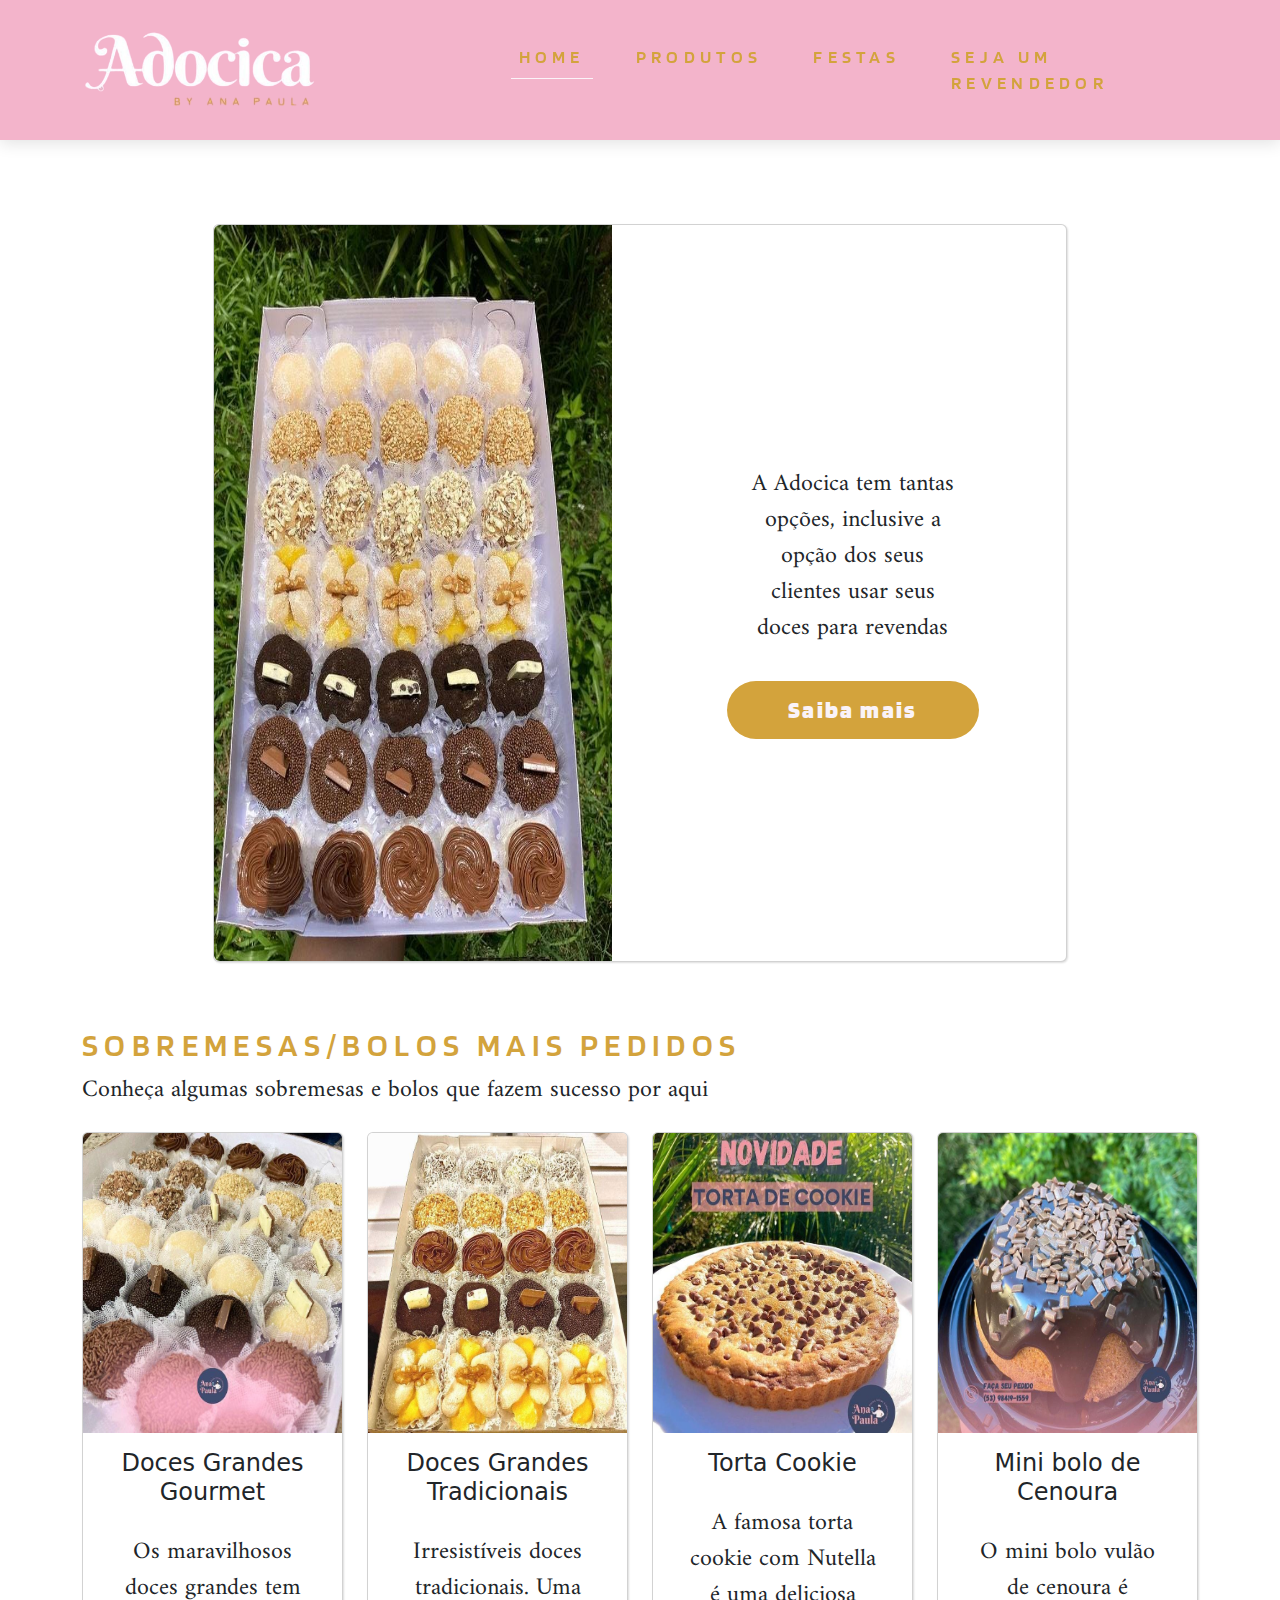
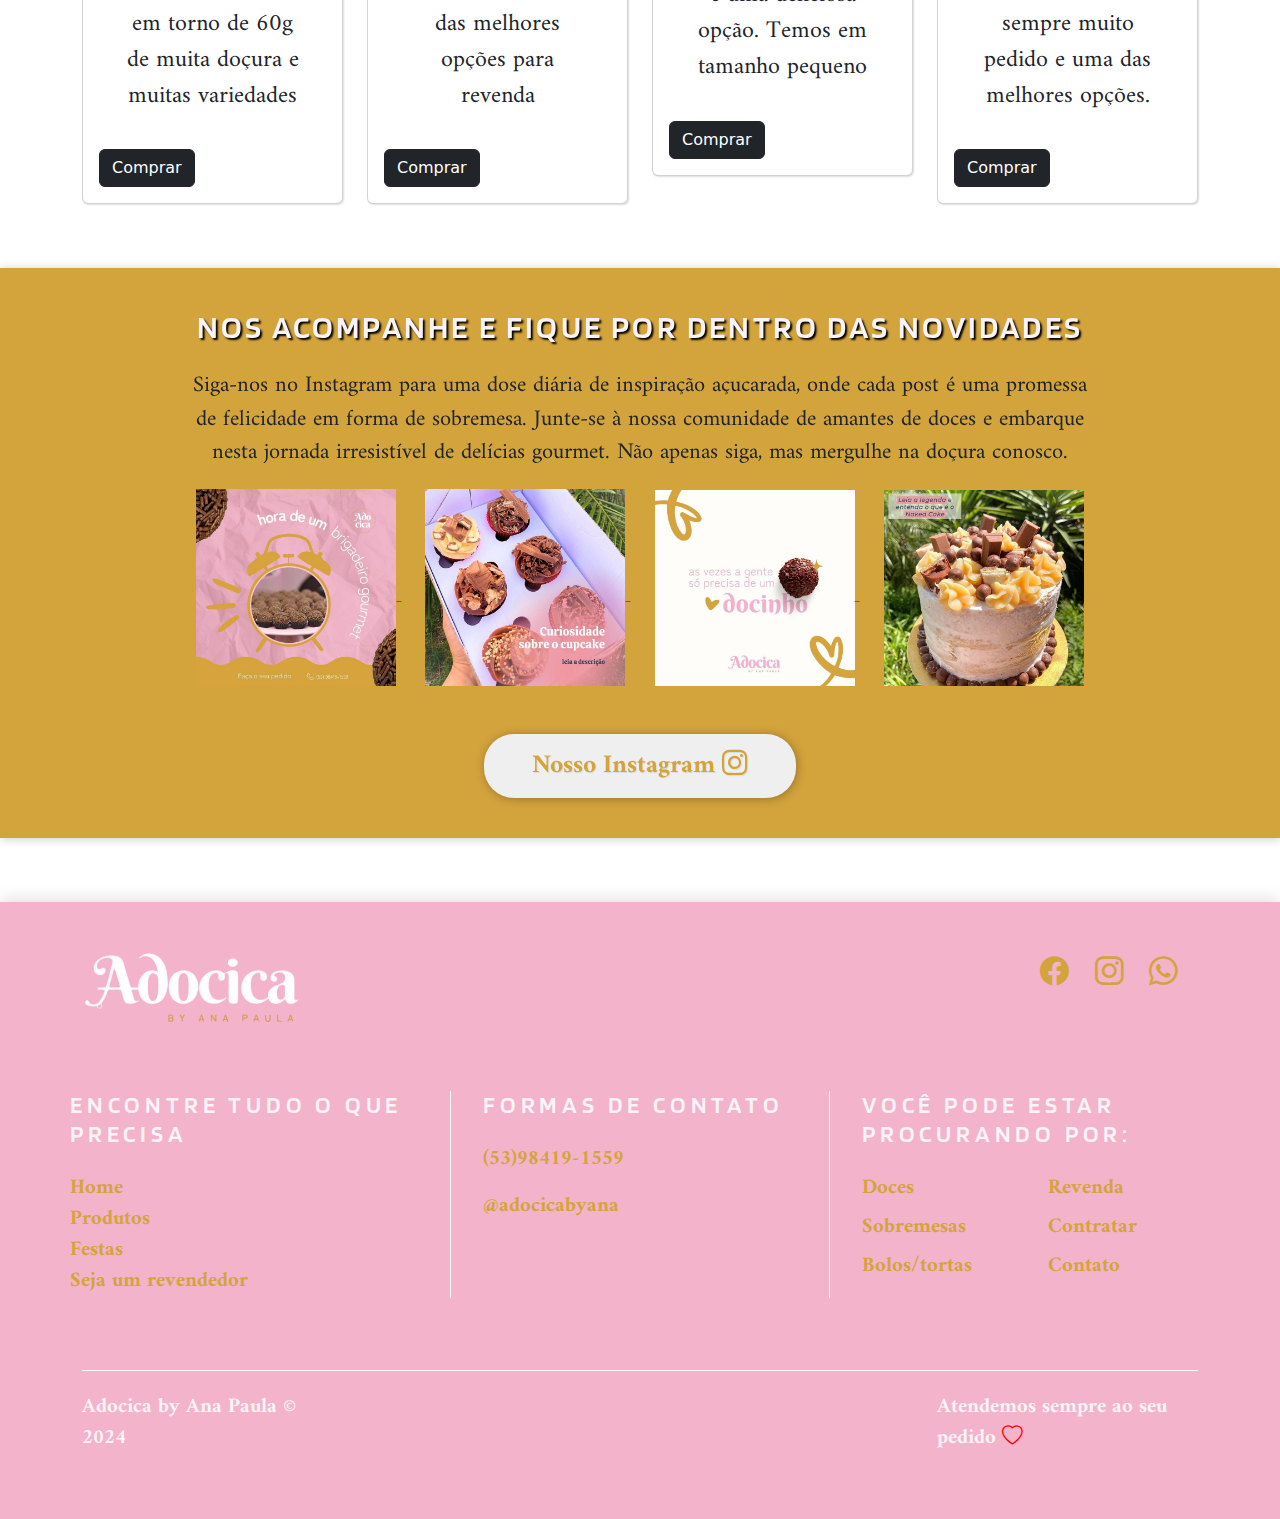
<file: revenda.html>
<!DOCTYPE html>
<html lang="pt-br">
<head>
    <meta charset="UTF-8">
    <meta name="viewport" content="width=device-width, initial-scale=1.0">
    <title>Adocica By Ana Paula | Seja um Revendedor</title>
    <link rel="shortcut icon" href="img/favicon.ico" type="image/x-icon">

    <!--Css bootstrap-->
    <link href="https://cdn.jsdelivr.net/npm/bootstrap@5.3.3/dist/css/bootstrap.min.css" rel="stylesheet" integrity="sha384-QWTKZyjpPEjISv5WaRU9OFeRpok6YctnYmDr5pNlyT2bRjXh0JMhjY6hW+ALEwIH" crossorigin="anonymous">

    <!--Bootstrap icons-->
    <link rel="stylesheet" href="https://cdn.jsdelivr.net/npm/bootstrap-icons@1.11.3/font/bootstrap-icons.min.css">

    <!--Link do CSS-->
    <link rel="stylesheet" href="css/revenda.css">
    
    <!--Javascript bootstrap-->
    <script src="https://cdn.jsdelivr.net/npm/bootstrap@5.3.3/dist/js/bootstrap.bundle.min.js" integrity="sha384-YvpcrYf0tY3lHB60NNkmXc5s9fDVZLESaAA55NDzOxhy9GkcIdslK1eN7N6jIeHz" crossorigin="anonymous"></script>
</head>
<body>
    <nav class="navbar navbar-expand-lg fixed-top bg-primary-color" id="navbar">
        <div class="container py-3">
            <a href="#" class="navbar-brand primary-color">
                <img src="img/logo-semfundo1.png" alt="adocica logo">
            </a>
            <button class="navbar-toggler" type="button" data-bs-toggle="collapse" data-bs-target="#navbar-items" aria-controls="navbar-items" aria-expanded="false" aria-label="Toggle navigation">
                <i class="bi bi-list"></i>
            </button>
            <div class="collapse navbar-collapse" id="navbar-items">
                <ul class="navbar-nav me-auto mb-2 mb-lg-0">
                    <li class="nav-item">
                        <a href="index.html" class=" nav-link active primary-color" aria-current="page">HOME</a>
                    </li>
                    <li class="nav-item">
                        <a href="produtos.html" class="nav-link primary-color">PRODUTOS</a>
                    </li>
                    <li class="nav-item">
                        <a href="festas.html" class="nav-link primary-color">FESTAS</a>
                    </li>
                    <li class="nav-item">
                        <a href="revenda.html" class="nav-link primary-color">SEJA UM REVENDEDOR</a>
                    </li>
                </ul>
            </div>
        </div>
    </nav> 

    <!-- CARD -->
    <div class="card col-8 mb-3" id="card-degustacao">
        <div class="row g-0">
            <div class="col-md-7 col-sm-6">
                <img src="img/doces-revenda.jpeg" alt="" class="img-fluid rounded-start">
            </div>
            <div class="col-md-4 col-sm-6">
                <div class="card-body">
                    <p class="card-text">
                        A Adocica tem tantas opções, inclusive a opção dos seus clientes usar seus doces para revendas
                    </p>

                    <div>
                        <button class="botao-whatsapp col-12"><a target="_blank" href="https://www.instagram.com/adocicabyana/">Saiba mais</a>
                    </div>
                </div>
            </div>
        </div>
    </div>

     <!-- CARDS -->

     <div class="container" id="cards" >
        <div class="col-12 mb-4">
            <h2 class="title primary-color">SOBREMESAS/BOLOS MAIS PEDIDOS</h2>
            <p class="subtitle">
                Conheça algumas sobremesas e bolos que fazem sucesso por aqui
            </p>
        </div>
        <div class="row g-4">
            <div class="col-md-3 col-sm-6">
                <div class="card">
                    <img class="card-img-top" src="img/card1.jpeg" alt="">
                    <div class="card-body">
                        <h5 class="card-title">Doces Grandes Gourmet</h5>
                        <p class="card-text">Os maravilhosos doces grandes tem em torno de 60g de muita doçura e muitas variedades</p>
                        <a target="_blank" href="https://www.instagram.com/adocicabyana/" class="btn btn-dark">Comprar</a>
                    </div>
                </div>
            </div>

            <div class="col-md-3 col-sm-6">
                <div class="card">
                    <img class="card-img-top" src="img/card2.jpeg" alt="">
                    <div class="card-body">
                        <h5 class="card-title">Doces Grandes Tradicionais</h5>
                        <p class="card-text">Irresistíveis doces tradicionais. Uma das melhores opções para revenda</p>
                        <a target="_blank" href="https://www.instagram.com/adocicabyana/" class="btn btn-dark">Comprar</a>
                    </div>
                </div>
            </div>

            <div class="col-md-3 col-sm-6">
                <div class="card">
                    <img class="card-img-top" src="img/card3.jpeg" alt="">
                    <div class="card-body">
                        <h5 class="card-title">Torta Cookie</h5>
                        <p class="card-text">A famosa torta cookie com Nutella é uma deliciosa opção. Temos em tamanho pequeno</p>
                        <a target="_blank" href="https://www.instagram.com/adocicabyana/" class="btn btn-dark">Comprar</a>
                    </div>
                </div>
            </div>

            <div class="col-md-3 col-sm-6">
                <div class="card">
                    <img class="card-img-top" src="img/card4.jpeg" alt="">
                    <div class="card-body">
                        <h5 class="card-title">Mini bolo de Cenoura</h5>
                        <p class="card-text">O mini bolo vulão de cenoura é sempre muito pedido e uma das melhores opções.</p>
                        <a target="_blank" href="https://www.instagram.com/adocicabyana/" class="btn btn-dark">Comprar</a>
                    </div>
                </div>
            </div>
        </div>  
    </div>

    <!-- INSTAGRAM -->
    <div class="container-fluid col-12" id="secao-instagram">
        <div id="instagram">
            <h2>NOS ACOMPANHE E FIQUE POR DENTRO DAS NOVIDADES</h2>
            <p class="col-9"> Siga-nos no Instagram para uma dose diária de inspiração açucarada, onde cada post é uma promessa de felicidade em forma de sobremesa. Junte-se à nossa comunidade de amantes de doces e embarque nesta jornada irresistível de delícias gourmet. Não apenas siga, mas mergulhe na doçura conosco.</p>

            <div class="row g-4 col-12" id="images-instagram">

                <a href="" class="col-md-12 col-sm-5">
                    <img src="img/media1.jpeg" alt="" class="img-instagram col-md-2 col-sm-12">
                </a>
            
                <a href="" class="col-md-12 col-sm-5">
                    <img src="img/media2.jpeg" alt="" class="img-instagram col-md-2 col-sm-5">
                </a>
                
                <a href="" class="col-md-12 col-sm-5">
                    <img src="img/media3.jpeg" alt="" class="img-instagram col-md-2 col-sm-5">
                </a>
                
                <a href="" class="col-md-12 col-sm-5">
                    <img src="img/media4.jpeg" alt="" class="img-instagram col-md-2 col-sm-5">
                </a>

            </div>

            <button><a target="_blank" href="https://www.instagram.com/adocicabyana/">Nosso Instagram <i class="bi bi-instagram"></i></a></button>
        </div>
    </div>

    <!-- FOOTER -->

    <footer class="container-fluid bg-primary-color" id="footer">
        <div class="container">
            <div class="row">
                <!-- FOOTER TOP -->
                <div class="col-12" id="footer-top">
                    <div class="row justify-content-between">
                        <div class="col-4" id="title-footer">
                            <img id="adocica" src="img/logo-semfundo1.png" alt="">
                        </div>
                        <div class="col-4" id="social-icons">

                            
                            <a target="_blank" href="https://www.facebook.com/adocicabyana?mibextid=ZbWKwL">
                                <i class="bi bi-facebook"></i>
                            </a>
                            
                            <a target="_blank" href="https://www.instagram.com/adocicabyana/">
                                <i class="bi bi-instagram"></i>
                            </a>
                            
                            <a target="_blank" href="https://wa.me/5553984191559">
                                <i class="bi bi-whatsapp"></i>
                            </a>
                        
                        </div>
                    </div>
                </div>
            </div>
            <!-- FOOTER DETAILS -->
            <div class="col-12" id="footer-details">
                <div class="row">
                    <div class="col-12 col-md-4" id="list-menu">
                        <h4 class="light-color">ENCONTRE TUDO O QUE PRECISA</h4>
                        <li>
                            <a class="primary-color"  href="#">Home</a>
                        </li>
                        <li>
                            <a class="primary-color" href="#">Produtos</a>
                        </li>
                        <li>
                            <a class="primary-color" href="#">Festas</a>
                        </li>
                        <li>
                            <a class="primary-color" href="#">Seja um revendedor</a>
                        </li>
                    </div>
                    <div class="col-12 col-md-4" id="contact-container">
                        <h4 class="light-color">FORMAS DE CONTATO</h4>
                        <p class="primary-color">(53)98419-1559</p>
                        <p class="primary-color">@adocicabyana</p>
                    </div>
                    <div class="col-12 col-md-4" id="links-container">
                        <div class="row">
                            <h4 class="light-color">VOCÊ PODE ESTAR PROCURANDO POR:</h4>
                            <div class="col-6">
                                <ul class="list-unstyled">
                                    <li>
                                        <a href="produtos.html" class="primary-color">Doces</a>
                                    </li>
                                    <li>
                                        <a href="produtos.html" class="primary-color">Sobremesas</a>
                                    </li>
                                    <li>
                                        <a href="produtos.html" class="primary-color">Bolos/tortas</a>
                                    </li>
                                </ul>
                            </div>
                            <div class="col-6">
                                <ul class="list-unstyled">
                                    <li>
                                        <a href="revenda.html" class="primary-color">Revenda</a>
                                    </li>
                                    <li>
                                        <a href="festas.html" class="primary-color">Contratar</a>
                                    </li>
                                    <li>
                                        <a href="index.html" class="primary-color">Contato</a>
                                    </li>
                                </ul>
                            </div>
                        </div>
                    </div>
                </div>
            </div>
            <!-- FOOTER BOTTOM -->
            <div class="col-12" id="footer-bottom">
                <div class="row justify-content-between">
                    <div class="col-12 col-md-3">
                        <p class="light-color">Adocica by Ana Paula &copy; 2024</p>
                    </div>
                    <div class="col-12 col-md-3">
                        <p class="light-color">Atendemos sempre ao seu pedido<i class="bi bi-heart"></i></p>
                    </div>
                </div>
            </div>
        </div>
    </footer>
    
</body>
</html>
</file>
<file: css/style.css>
@import url('https://fonts.googleapis.com/css2?family=Amiri&display=swap');

@import url('https://fonts.googleapis.com/css2?family=Berkshire+Swash&display=swap');

@import url('https://fonts.googleapis.com/css2?family=Blinker:wght@300;400&display=swap');

/* Cores padrões 

Rosa: #f3b4cb
branco: #faf3f8
laranja: #d3a33c

fontes:

font título
font-family: 'Berkshire Swash', serif;

font sub-título
font-family: "Blinker", sans-serif;

font padrão
font-family: "Amiri", serif;

*/

.bg-primary-color {
    background-color: #f3b4cb;
}

.bg-secondary-color {
    background-color: #d3a33c;
}

.bg-light-color {
    background-color: #faf3f8;
}

.primary-color {
    color: #d3a33c;
}

.secondary-color {
    color: #000;
}

.light-color {
    color: #faf3f8;
}

/* NAVBAR */
#navbar {
    box-shadow: 0em 0.2em 1em rgba(0, 0, 0, 0.123);
}

#navbar a:hover {
    color: #faf3f8;
}

#navbar a.active {
    color: #d3a33c;
    border-bottom: 1px solid #faf3f8;
}

#navbar a.active:hover {
    color: #faf3f8;
}

.navbar-brand {
    display: flex;
    justify-content: space-between;
    align-items: center;
}

.navbar-brand img {
    width: 60%;
}

#navbar-items .navbar-nav {
    font-family: "Blinker", sans-serif; 
    font-size: 1.1em; 
    font-weight: 600;
    letter-spacing: 0.3em;
    display: flex;
    justify-content: center; 
}

#navbar-items .nav-item {
    margin: 0 1em;
}

@media (max-width: 768px) {
    .navbar-brand {
        width: 60%;
        display: flex;
    }

    .navbar-brand img {
        width: 60%;
    }

    #navbar-items .navbar-nav {
        font-size: 0.9em; 
    }

    .nav-link {
        font-size: 0.9em;
    }

}

/* SLIDER */
#slider {
    margin-top: 11em;
    margin-bottom: 1em;
}

#slider .carousel-caption {
    bottom: 3em;
}

#slider .carousel-caption h5 {
    font-family: 'Berkshire Swash', serif;
    font-size: 2.5em;
    text-shadow: #000 2px 2px;
}

.btn {
    border-radius: 0;
    font-family: "Amiri", serif;
    font-size: 1.5em;
    font-weight: 700;
}

#slider .btn {
    padding: 0.3 0.8em;
    font-size: 1em;
    margin-top: 1em;
}

.carousel-control-prev i, 
.carousel-control-next i {
    color: #111;
    font-size: 5em;
}

.carousel-indicators [data-bs-target] {
    background-color: #222;
    opacity: 0.8;
}

.carousel-indicators .active {
    background-color: #000;
}

@media (max-width: 768px) {
    #slider {
        margin-top: 9em;
        margin-bottom: 1em;
    }
}

@media (min-width: 768px) {
    #slider .carousel-caption {
        bottom: 15em;
    }

    #slider .carousel-caption h5 {
        font-size: 4em;
        text-shadow: #000 2px 3px;
    }

    #slider .btn {
        padding: 0.6 1.6em;
        font-size: 1.2em;
    }

    .carousel-indicators {
        bottom: 7em;
    }
}

/* MINI BANNERS */
#mini-banners {
    margin-bottom: 4em;
}

#mini-banners .card {
    padding: 2em 0.3em;
    border-radius: 0;
    margin-bottom: 1em;
}

#mini-banners i {
    font-size: 5em;
    margin-bottom: .4em;
}

#mini-banners .card-title {
    font-family: "Blinker", sans-serif;
    font-weight: 600;
    letter-spacing: 0.2em;
    margin-bottom: 1.5em;
}

#mini-banners .card-text {
    font-family: "Amiri", serif;
    font-size: 1em;
}

#mini-banners .btn {
    font-family: "Amiri", serif;
    font-size: 1.2em;
    font-weight: 400;
    margin-top: 1.5em;
    padding: 0.6 1.2em;
}

@media (min-width: 768px) {
    #mini-banners {
        margin-top: -6em;
    }
}

/* DESTAQUES */
#featured-container {
    margin-bottom: 4em;
}

.title {
    font-family: "Blinker", sans-serif;
    font-size: 1.8em;
    font-weight: 500;
    letter-spacing: 0.2em;
    margin-bottom: 0.4em;
    position: relative;
}

.subtitle {
    font-family: "Amiri", serif;
    font-size: 1.6em;
}

.title:before {
    width: 75px;
    border-top: 4px solid #7a7a7a;
    content: '';
    position: absolute;
    bottom: 2em;
}

#featured-images {
    margin-top: 2em;
}

#featured-images .col-md-4 {
    position: relative;
    cursor: pointer;
}

.banner-content p {
    font-family: "Blinker", sans-serif;
    font-size: 1.1em;
    font-weight: 600;
    letter-spacing: 0.2em;
}

.banner-content h3 {
    font-family: "Amiri", serif;
}

#featured-images .col-md-4:hover > .banner-content {
    opacity: 0.8;
}

#featured-images .banner-content {
    position: absolute;
    top: 0;
    left: 0;
    height: 100%;
    width: 100%;
    background-color: white;
    display: flex;
    justify-content: center;
    align-items: center;
    flex-direction: column;
    opacity: 0.6;
    transition: 0.5s;
}

@media (max-width: 768px) {
    .title {
        font-size: 1.6em;
    }

    .title:before {
        bottom: 2.7em;
    }

    .banner-content p {
        font-family: "Blinker", sans-serif;
        font-size: 1em;
        font-weight: 600;
        letter-spacing: 0.2em;
    }

    #featured-images .banner-content {
        opacity: 0.6;
        transition: 0.2s;
    }
}

@media (min-width: 768px) {

    .title {
        font-size: 2.4em;
    }

    .title:before {
        bottom: 1.3em;
    }

    #featured-images .banner-content {
        opacity: 0;
    }
}

/* INFO */
#info-content {
    margin-bottom: 4em;
    padding: 2em 1em 4em 1em;
}

#info-content .col-12 h2 {
    margin-top: 1em;
}

#informaçoes {
    font-size: 1.4em;
    margin-bottom: 1.2em;
}

#info-numbers {
    margin: 1.5em 0;
}

#info-numbers p {
    font-family: "Amiri", serif;
    font-size: 1.4em;
}

#info-banner {
    display: flex;
    align-items: center;
    margin-bottom: 2em;
}

#info-numbers h3 {
    font-size: 3em;
}

@media (max-width: 768px) {
    .title {
        font-size: 1.6em;
    }

    .subtitle {
        font-size: 1em;
    }

    #informaçoes {
        font-size: 1em;
    }

    #info-numbers h3 {
        font-size: 2.5em;
    }

    #info-numbers p {
        font-size: 1em;
    }

    #botao-compras a{
        font-size: 1.2em;
    }
}

@media (min-width: 768px) {
    #info-content {
        padding: 3.5em;
    }
}

/* FOOTER TOP */
#footer {
    padding: 3em 1em;
    box-shadow: 0em -0.2em 1em rgba(0, 0, 0, 0.123);
}

#title-footer {
    width: 245px;
}

#adocica {
    width: 100%;
    margin: 0em;
    padding: 0em;
}

#footer-top {
    margin-bottom: 2em;
}

#footer-top a{
    text-decoration: none;
}

#footer-top, 
#footer-top i {
    color: #d3a33c;
}

#social-icons {
    text-align: right;
}

#social-icons i {
    margin-right: 0.7em;
    font-size: 1.8em;
    cursor: pointer;
}

#social-icons i:hover {
    color: #faf3f8;
    transition: 0.2s;
}

@media (max-width: 768px) {
    
    #social-icons {
        text-align: right;
        display: flex;
        justify-content: right;
    }
}

#footer-details {
    margin-top: 2em;
    margin-bottom: 3em;
}

#list-menu, 
#contact-container, 
#links-container {
    padding: 0;
    border: 0;
    margin-bottom: 1.5em;
}

#footer-details h4 {
    font-family: "Blinker", sans-serif;
    font-weight: 600;
    letter-spacing: 0.2em;
}

#list-menu li {
    list-style: none;

}

#list-menu li a {
    font-family: "Amiri", serif;
    font-weight: 600;
    font-size: 1.3em;
    text-decoration: none;
}

#list-menu li a:hover {
    color: #faf3f8;
    transition: 0.2s;
}

#footer-details h4 {
    margin-bottom: 1em;
}

#contact-container p {
    font-family: "Amiri", serif;
    font-weight: 600;
    font-size: 1.3em;
}

#links-container li {
    margin-bottom: 0.5em;
}

#links-container a {
    font-family: "Amiri", serif;
    font-weight: 600;
    font-size: 1.3em;
    text-decoration: none;
}

#links-container a:hover {
    color: #faf3f8;
}

/* FOOTER BOTTOM */
#footer-bottom {
    border-top: 1px solid #faf3f8;
    padding-top: 1.3em;
}

#footer-bottom p {
    font-family: "Amiri", serif;
    font-weight: 600;
    font-size: 1.3em;
}

#footer-bottom i {
    color: red;
    margin-left: 0.3em;
}

@media (max-width: 768px) {
    #adocica {
        width: 55%;
    }

    #social-icons i {
        margin-right: 0.4em;
        font-size: 1.3em;
        cursor: pointer;
    }

    #list-menu li a {
        font-size: 1em;
    }

    #contact-container p {
        font-size: 1em;
    }

    #links-container a {
        font-size: 1em;
    }

    #footer-details h4 {
        font-size: 1.4em;
    }

    #footer-bottom p {
        font-size: 1em;
    }
}

@media (min-width: 768px) {
    #list-menu {
        padding-right: 2em;
    }

    #links-container {
        padding-left: 2em;
    }

    #contact-container {
        padding: 0 2em;
        border-left: 1px solid #faf3f8;
        border-right: 1px solid #faf3f8;
    }
}
</file>
<file: css/festas.css>
@import url('https://fonts.googleapis.com/css2?family=Amiri&display=swap');

@import url('https://fonts.googleapis.com/css2?family=Berkshire+Swash&display=swap');

@import url('https://fonts.googleapis.com/css2?family=Blinker:wght@300;400&display=swap');

/* Cores padrões 

Rosa: #f3b4cb
branco: #faf3f8
laranja: #d3a33c

fontes:

font título
font-family: 'Berkshire Swash', serif;

font sub-título
font-family: "Blinker", sans-serif;

font padrão
font-family: "Amiri", serif;

*/

.bg-primary-color {
    background-color: #f3b4cb;
}

.bg-secondary-color {
    background-color: #d3a33c;
}

.bg-light-color {
    background-color: #faf3f8;
}

.primary-color {
    color: #d3a33c;
}

.secondary-color {
    color: #000;
}

.light-color {
    color: #faf3f8;
}

/* NAVBAR */
#navbar {
    box-shadow: 0em 0.2em 1em rgba(0, 0, 0, 0.123);
}

#navbar a:hover {
    color: #faf3f8;
}

#navbar a.active {
    color: #d3a33c;
    border-bottom: 1px solid #faf3f8;
}

#navbar a.active:hover {
    color: #faf3f8;
}

.navbar-brand {
    display: flex;
    justify-content: space-between;
    align-items: center;
}

.navbar-brand img {
    width: 60%;
}

#navbar-items .navbar-nav {
    font-family: "Blinker", sans-serif; 
    font-size: 1.1em; 
    font-weight: 600;
    letter-spacing: 0.3em;
    display: flex;
    justify-content: center; 
}

#navbar-items .nav-item {
    margin: 0 1em;
}

@media (max-width: 768px) {
    .navbar-brand {
        width: 60%;
        display: flex;
    }

    .navbar-brand img {
        width: 60%;
    }

    #navbar-items .navbar-nav {
        font-size: 0.9em; 
    }

    .nav-link {
        font-size: 0.9em;
    }

}

/* CARD */

#card-degustacao {
    margin: 12em auto 0 auto;
}

#card-degustacao img {
    width: 80%;
    height: 46em;
}

#card-degustacao .col-md-4 {
    display: flex;
    justify-content: center;
    align-items: center;
}

.card-text {
    font-family: "Amiri", serif;
    font-size: 2em;
    text-align: center;
    padding: 0.8em;
}

.botao-whatsapp {
    background-color: #d3a33c;
    color: #faf3f8;
    padding: 0.7em;
    border: none;
    border-radius: 40px;
}

.botao-whatsapp a{
    text-align: center;
    text-decoration: none;
    color: #faf3f8;
    font-family: "Blinker", sans-serif;
    font-size: 1.5em;
    font-weight: 800;
    letter-spacing: 0.1em;
}

.botao-whatsapp i {
    color: #faf3f8;
    font-family: "Blinker", sans-serif;
    font-size: 1.5em;
    font-weight: 800;
}

.botao-whatsapp:hover {
    filter: drop-shadow(1px 1px 5px rgba(0, 0, 0, 0.281));
}

@media (max-width: 768px) {
    #card-degustacao {
        margin: 9em auto 0 auto;
    }
    
    #card-degustacao img {
        width: 100%;
        height: 100%;
    }

    .card-text {
        width: 100%;
        font-family: "Amiri", serif;
        font-size: 1em;
        text-align: center;
        margin: 0;
        padding: 0 1.3em;
    }

    .botao-whatsapp {
        width: 100%;
        background-color: #d3a33c;
        color: #faf3f8;
        font-family: "Blinker", sans-serif;
        font-size: 1em;
        font-weight: 800;
        letter-spacing: 0.1em;
        padding: 0.4em;
        margin: 0.6em 0 0 0;
        border: none;
        border-radius: 40px;
    }

    .botao-whatsapp a{
        font-size: 1em;
        text-align: center;
    }

    .botao-whatsapp i {
        font-size: 0.9em;
        text-align: center;
    }
}

/* SEÇÃO DOCES E BOLOS */

.categorias {
    font-family: 'Berkshire Swash', serif;
    font-size: 4em;
    color: #d3a33c;
    text-align: center;
    margin: 1.5em 0 0.5em 0;
    border-bottom: 1px solid black;
}

.row img {
    filter: drop-shadow(1px 1px 5px rgba(0, 0, 0, 0.281));
}

@media (max-width: 768px) {
    .categorias {
        font-size: 3.5em;
        margin: 1.2em 0 0.5em 0;
    }
}

/* ORÇAMENTO */
#area-orcamento {
    background-color: #d3a33c;
    padding: 3em 0;
    margin: 3em 0 6em 0;
}

#orcamento {
    display: flex;
    justify-content: space-evenly;
    align-items: center;
    margin: 0 auto;
}

#img-orcamento {
    width: 90%;
    border-radius: 50%;
}

.title-orcamento {
    color: #faf3f8;
    font-family: "Blinker", sans-serif;
    font-weight: 700;
    font-size: 1.8em;
    letter-spacing: 0.2em;
    text-align: center;
    margin-bottom: 1em;
    text-shadow: 1px 1px black;
}

.text-orcamento {
    text-align: center;
    font-family: "Amiri", serif;
    font-size: 1.4em;
    margin-bottom: 2em;
}

#orcamento button {
    background-color: #faf3f8;
    filter: drop-shadow(1px 1px 5px rgba(0, 0, 0, 0.281));
    padding: 0.6em;
    border: none;
    border-radius: 30px;
    margin: 0 auto;
}

#orcamento button a {
    text-decoration: none;
    font-family: "Amiri", serif;
    font-weight: 700;
    font-size: 1.6em;
    color: #d3a33c;
}

@media (max-width: 768px) {
    #area-orcamento {
        padding: 0.5em 0 2.2em 0;
    }

    #img-orcamento {
        width: 100%;
    }
    
    .title-orcamento {
        font-size: 1.2em;
        margin: 0;
    }
    
    .text-orcamento {
        font-size: 1em;
        text-align: center;
        margin: 1em 0em 0.2em 0em;
    }
    
    #orcamento button {
        font-size: 1.1em;
        padding: 0.4em 0;
        margin-top: 0.5em;
    }

    #orcamento button a {
        font-size: 1em;
    }
}

/* FOOTER TOP */
#footer {
    padding: 3em 1em;
    box-shadow: 0em -0.2em 1em rgba(0, 0, 0, 0.123);
}

#title-footer {
    width: 245px;
}

#adocica {
    width: 100%;
    margin: 0em;
    padding: 0em;
}

#footer-top {
    margin-bottom: 2em;
}

#footer-top a{
    text-decoration: none;
}

#footer-top, 
#footer-top i {
    color: #d3a33c;
}

#social-icons {
    text-align: right;
}

#social-icons i {
    margin-right: 0.7em;
    font-size: 1.8em;
    cursor: pointer;
}

#social-icons i:hover {
    color: #faf3f8;
    transition: 0.2s;
}

@media (max-width: 768px) {
    
    #social-icons {
        text-align: right;
        display: flex;
        justify-content: right;
    }
}

#footer-details {
    margin-top: 2em;
    margin-bottom: 3em;
}

#list-menu, 
#contact-container, 
#links-container {
    padding: 0;
    border: 0;
    margin-bottom: 1.5em;
}

#footer-details h4 {
    font-family: "Blinker", sans-serif;
    font-weight: 600;
    letter-spacing: 0.2em;
}

#list-menu li {
    list-style: none;

}

#list-menu li a {
    font-family: "Amiri", serif;
    font-weight: 600;
    font-size: 1.3em;
    text-decoration: none;
}

#list-menu li a:hover {
    color: #faf3f8;
    transition: 0.2s;
}

#footer-details h4 {
    margin-bottom: 1em;
}

#contact-container p {
    font-family: "Amiri", serif;
    font-weight: 600;
    font-size: 1.3em;
}

#links-container li {
    margin-bottom: 0.5em;
}

#links-container a {
    font-family: "Amiri", serif;
    font-weight: 600;
    font-size: 1.3em;
    text-decoration: none;
}

#links-container a:hover {
    color: #faf3f8;
}

/* FOOTER BOTTOM */
#footer-bottom {
    border-top: 1px solid #faf3f8;
    padding-top: 1.3em;
}

#footer-bottom p {
    font-family: "Amiri", serif;
    font-weight: 600;
    font-size: 1.3em;
}

#footer-bottom i {
    color: red;
    margin-left: 0.3em;
}

@media (max-width: 768px) {
    #adocica {
        width: 55%;
    }

    #social-icons i {
        margin-right: 0.4em;
        font-size: 1.3em;
        cursor: pointer;
    }

    #list-menu li a {
        font-size: 1em;
    }

    #contact-container p {
        font-size: 1em;
    }

    #links-container a {
        font-size: 1em;
    }

    #footer-details h4 {
        font-size: 1.4em;
    }

    #footer-bottom p {
        font-size: 1em;
    }
}

@media (min-width: 768px) {
    #list-menu {
        padding-right: 2em;
    }

    #links-container {
        padding-left: 2em;
    }

    #contact-container {
        padding: 0 2em;
        border-left: 1px solid #faf3f8;
        border-right: 1px solid #faf3f8;
    }
}
</file>
<file: css/produtos.css>
@import url('https://fonts.googleapis.com/css2?family=Amiri&display=swap');

@import url('https://fonts.googleapis.com/css2?family=Berkshire+Swash&display=swap');

@import url('https://fonts.googleapis.com/css2?family=Blinker:wght@300;400&display=swap');

/* Cores padrões 

Rosa: #f3b4cb
branco: #faf3f8
laranja: #d3a33c

fontes:

font título
font-family: 'Berkshire Swash', serif;

font sub-título
font-family: "Blinker", sans-serif;

font padrão
font-family: "Amiri", serif;

*/

.bg-primary-color {
    background-color: #f3b4cb;
}

.bg-secondary-color {
    background-color: #d3a33c;
}

.bg-light-color {
    background-color: #faf3f8;
}

.primary-color {
    color: #d3a33c;
}

.secondary-color {
    color: #000;
}

.light-color {
    color: #faf3f8;
}

/* NAVBAR */
#navbar {
    box-shadow: 0em 0.2em 1em rgba(0, 0, 0, 0.123);
}

#navbar a:hover {
    color: #faf3f8;
}

#navbar a.active {
    color: #d3a33c;
    border-bottom: 1px solid #faf3f8;
}

#navbar a.active:hover {
    color: #faf3f8;
}

.navbar-brand {
    display: flex;
    justify-content: space-between;
    align-items: center;
}

.navbar-brand img {
    width: 60%;
}

#navbar-items .navbar-nav {
    font-family: "Blinker", sans-serif; 
    font-size: 1.1em; 
    font-weight: 600;
    letter-spacing: 0.3em;
    display: flex;
    justify-content: center; 
}

#navbar-items .nav-item {
    margin: 0 1em;
}

@media (max-width: 768px) {
    .navbar-brand {
        width: 60%;
        display: flex;
    }

    .navbar-brand img {
        width: 60%;
    }

    #navbar-items .navbar-nav {
        font-size: 0.9em; 
    }

    .nav-link {
        font-size: 0.9em;
    }

}

/* CARDS */
#cards {
    margin-top: 12em;
    margin-bottom: 4em;
}

.title {
    font-family: "Blinker", sans-serif;
    font-size: 2em;
    font-weight: 600;
    letter-spacing: 0.2em;
}

.subtitle {
    font-family: "Amiri", serif;
    font-size: 1.5em;
}

.card img {
    height: 300px;
}

.card-title {
    text-align: center;
}

.card-text {
    font-family: "Amiri", sans-serif;
    font-size: 1.3em;
    text-align: center;
}

.card-body a {
    display: block;
    width: 50%;
    text-align: center;
    margin: 0 auto;

}

@media (max-width: 768px) {
    #cards {
        margin-top: 9em;
    }
    
    .title {
        font-size: 1.6em;
    }

    .subtitle {
        font-size: 1em;
    }
    
    .card img {
        height: 285px;
    }

    .card-text {
        font-size: 1em;
    }
}

.card {
    box-shadow: 1px 1px 2px rgba(0, 0, 0, 0.137);
}

/* CATÁLOGO */
#catalogo {
    margin-bottom: 4em;
}

#catalogo button {
    margin: 0 auto 0.3em auto;
    display: flex;
    justify-content: center;
    align-items: center;
    font-family: "Blinker", sans-serif;
    font-size: 1.3em;
    font-weight: 600;
    padding: 0.8em;
    border-radius: 10px;
    letter-spacing: 0.2em;
    color: #faf3f8;
}

#catalogo button:hover {
    background-color: #d3a33c;
    color: #faf3f8;
}

#catalogo-items1,
#catalogo-items2,
#catalogo-items3,
#catalogo-items4,
#catalogo-items5,
#catalogo-items6 {
    background-color: #faf3f8;
    list-style: none;
    margin: 0 auto 1em auto;
    padding: 1em 0 0 0;
    font-family: "Amiri", serif;
    border: 1px solid #d3a33c;
    border-radius: 0px 0px 15px 15px;
}

#catalogo li {
    font-size: 1.2em;
    font-weight: bold;
    margin: 0;
    padding: 0.5px 0 0 1em;
}

#catalogo p {
    padding: 0 0 0 0.6em;
}

.items {
    border-bottom: 1px solid #d3a33c;
}

/* FOOTER TOP */
#footer {
    padding: 3em 1em;
    box-shadow: 0em -0.2em 1em rgba(0, 0, 0, 0.123);
}

#title-footer {
    width: 245px;
}

#adocica {
    width: 100%;
    margin: 0em;
    padding: 0em;
}

#footer-top {
    margin-bottom: 2em;
}

#footer-top a{
    text-decoration: none;
}

#footer-top, 
#footer-top i {
    color: #d3a33c;
}

#social-icons {
    text-align: right;
}

#social-icons i {
    margin-right: 0.7em;
    font-size: 1.8em;
    cursor: pointer;
}

#social-icons i:hover {
    color: #faf3f8;
    transition: 0.2s;
}

@media (max-width: 768px) {
    
    #social-icons {
        text-align: right;
        display: flex;
        justify-content: right;
    }
}

#footer-details {
    margin-top: 2em;
    margin-bottom: 3em;
}

#list-menu, 
#contact-container, 
#links-container {
    padding: 0;
    border: 0;
    margin-bottom: 1.5em;
}

#footer-details h4 {
    font-family: "Blinker", sans-serif;
    font-weight: 600;
    letter-spacing: 0.2em;
}

#list-menu li {
    list-style: none;

}

#list-menu li a {
    font-family: "Amiri", serif;
    font-weight: 600;
    font-size: 1.3em;
    text-decoration: none;
}

#list-menu li a:hover {
    color: #faf3f8;
    transition: 0.2s;
}

#footer-details h4 {
    margin-bottom: 1em;
}

#contact-container p {
    font-family: "Amiri", serif;
    font-weight: 600;
    font-size: 1.3em;
}

#links-container li {
    margin-bottom: 0.5em;
}

#links-container a {
    font-family: "Amiri", serif;
    font-weight: 600;
    font-size: 1.3em;
    text-decoration: none;
}

#links-container a:hover {
    color: #faf3f8;
}

/* FOOTER BOTTOM */
#footer-bottom {
    border-top: 1px solid #faf3f8;
    padding-top: 1.3em;
}

#footer-bottom p {
    font-family: "Amiri", serif;
    font-weight: 600;
    font-size: 1.3em;
}

#footer-bottom i {
    color: red;
    margin-left: 0.3em;
}

@media (max-width: 768px) {
    #adocica {
        width: 55%;
    }

    #social-icons i {
        margin-right: 0.4em;
        font-size: 1.3em;
        cursor: pointer;
    }

    #list-menu li a {
        font-size: 1em;
    }

    #contact-container p {
        font-size: 1em;
    }

    #links-container a {
        font-size: 1em;
    }

    #footer-details h4 {
        font-size: 1.4em;
    }

    #footer-bottom p {
        font-size: 1em;
    }
}

@media (min-width: 768px) {
    #list-menu {
        padding-right: 2em;
    }

    #links-container {
        padding-left: 2em;
    }

    #contact-container {
        padding: 0 2em;
        border-left: 1px solid #faf3f8;
        border-right: 1px solid #faf3f8;
    }
}
</file>
<file: css/revenda.css>
@import url('https://fonts.googleapis.com/css2?family=Amiri&display=swap');

@import url('https://fonts.googleapis.com/css2?family=Berkshire+Swash&display=swap');

@import url('https://fonts.googleapis.com/css2?family=Blinker:wght@300;400&display=swap');

/* Cores padrões 

Rosa: #f3b4cb
branco: #faf3f8
laranja: #d3a33c

fontes:

font título
font-family: 'Berkshire Swash', serif;

font sub-título
font-family: "Blinker", sans-serif;

font padrão
font-family: "Amiri", serif;

*/

.bg-primary-color {
    background-color: #f3b4cb;
}

.bg-secondary-color {
    background-color: #d3a33c;
}

.bg-light-color {
    background-color: #faf3f8;
}

.primary-color {
    color: #d3a33c;
}

.secondary-color {
    color: #000;
}

.light-color {
    color: #faf3f8;
}

/* NAVBAR */
#navbar {
    box-shadow: 0em 0.2em 1em rgba(0, 0, 0, 0.123);
}

#navbar a:hover {
    color: #faf3f8;
}

#navbar a.active {
    color: #d3a33c;
    border-bottom: 1px solid #faf3f8;
}

#navbar a.active:hover {
    color: #faf3f8;
}

.navbar-brand {
    display: flex;
    justify-content: space-between;
    align-items: center;
}

.navbar-brand img {
    width: 60%;
}

#navbar-items .navbar-nav {
    font-family: "Blinker", sans-serif; 
    font-size: 1.1em; 
    font-weight: 600;
    letter-spacing: 0.3em;
    display: flex;
    justify-content: center; 
}

#navbar-items .nav-item {
    margin: 0 1em;
}

@media (max-width: 768px) {
    .navbar-brand {
        width: 60%;
        display: flex;
    }

    .navbar-brand img {
        width: 60%;
    }

    #navbar-items .navbar-nav {
        font-size: 0.9em; 
    }

    .nav-link {
        font-size: 0.9em;
    }

}

/* CARD */

#card-degustacao {
    margin: 14em auto 0 auto;
}

#card-degustacao img {
    width: 80%;
    height: 46em;
}

#card-degustacao .col-md-4 {
    display: flex;
    justify-content: center;
    align-items: center;
}

.card-text {
    font-family: "Amiri", serif;
    font-size: 2em;
    text-align: center;
    padding: 0.8em;
}

.botao-whatsapp {
    background-color: #d3a33c;
    padding: 0.7em;
    border: none;
    border-radius: 40px;
}

.botao-whatsapp a {
    text-decoration: none;
    color: #faf3f8;
    font-family: "Blinker", sans-serif;
    font-size: 1.5em;
    font-weight: 800;
    letter-spacing: 0.1em;
}

.botao-whatsapp:hover {
    background-color: #f3b4cb;
    filter: drop-shadow(1px 1px 5px rgba(0, 0, 0, 0.281));
}

@media (max-width: 768px) {
    #card-degustacao {
        margin: 9em auto 0 auto;
    }
    
    #card-degustacao img {
        width: 100%;
        height: 100%;
    }

    .card-text {
        width: 100%;
        font-family: "Amiri", serif;
        font-size: 1em;
        text-align: center;
        margin: 0;
    }

    .botao-whatsapp a {
        font-size: 1.1em;
    }
}

/* CARDS */
#cards {
    margin-top: 4em;
    margin-bottom: 4em;
}

.title {
    font-family: "Blinker", sans-serif;
    font-size: 2em;
    font-weight: 600;
    letter-spacing: 0.2em;
}

.subtitle {
    font-family: "Amiri", serif;
    font-size: 1.5em;
}

.card-title {
    font-size: 1.5em;
    text-align: center;
}

.card-text {
    font-family: "Amiri", serif;
    font-size: 1.5em;
}

.card img {
    height: 300px;
}

.card-body-items a {
    display: block;
    width: 50%;
    text-align: center;
    margin: 0 auto;
}

.card {
    box-shadow: 1px 1px 2px rgba(0, 0, 0, 0.137);
}

@media (max-width: 768px) {
    .title {
        font-size: 1.6em;
    }

    .subtitle {
        font-size: 1em;
    }

    .card-title {
        font-size: 1.2em;
    }

    .card-text {
        font-size: 1em;
    }

    .card img {
        height: 300px;
    }

}

/* SEÇÃO INSTAGRAM */
#secao-instagram {
    background-color: #d3a33c;
    margin-bottom: 4em;
    padding: 2.5em;
    filter: drop-shadow(1px 1px 5px rgba(0, 0, 0, 0.200));
}

#instagram {
    margin: 0 auto;
}

#images-instagram {
    display: inline-block;
    margin: 0.5em 0 2em 0; 
    text-align: center;
}

.img-instagram {
    margin-bottom: 1em;
}

#instagram h2 {
    text-align: center;
    font-family: "Blinker", sans-serif;
    font-weight: 600;
    letter-spacing: 0.1em;
    color: #faf3f8;
    text-shadow: 2px 2px 2px black;
}

#instagram p {
    text-align: center;
    margin: 1em auto 0.5em auto;
    font-family: "Amiri", serif;
    font-size: 1.4em;
}

#instagram button {
    margin: 0 auto;
    border: none;
    border-radius: 30px;
    padding: 0.8em 3em;
    filter: drop-shadow(1px 1px 5px rgba(0, 0, 0, 0.281));
}

#instagram button a {
    text-decoration: none;
    color: #d3a33c;
    font-family: "Amiri", serif;
    font-size: 1.6em;
    font-weight: 700;
    text-shadow: 1px 1px 1px rgba(0, 0, 0, 0.082);
}

.media-instagram {
    display: inline;
}

button {
    display: block;
}

@media (max-width: 768px) {
    #instagram h2 {
        font-size: 1.4em;
        text-shadow: 1px 1px 1px black;
    }

    #instagram p {
        text-align: justify;
        margin: 1em auto 0.5em auto;
        font-family: "Amiri", serif;
        font-size: 1em;
    }

    .img-instagram {
        width: 65%;
    }

    #instagram button {
        padding: 0.6em 2em;
    }
    
    #instagram button a {
        font-size: 1.1em;
    }
}

/* FOOTER TOP */
#footer {
    padding: 3em 1em;
    box-shadow: 0em -0.2em 1em rgba(0, 0, 0, 0.123);
}

#title-footer {
    width: 245px;
}

#adocica {
    width: 100%;
    margin: 0em;
    padding: 0em;
}

#footer-top {
    margin-bottom: 2em;
}

#footer-top a{
    text-decoration: none;
}

#footer-top, 
#footer-top i {
    color: #d3a33c;
}

#social-icons {
    text-align: right;
}

#social-icons i {
    margin-right: 0.7em;
    font-size: 1.8em;
    cursor: pointer;
}

#social-icons i:hover {
    color: #faf3f8;
    transition: 0.2s;
}

@media (max-width: 768px) {
    
    #social-icons {
        text-align: right;
        display: flex;
        justify-content: right;
    }
}

#footer-details {
    margin-top: 2em;
    margin-bottom: 3em;
}

#list-menu, 
#contact-container, 
#links-container {
    padding: 0;
    border: 0;
    margin-bottom: 1.5em;
}

#footer-details h4 {
    font-family: "Blinker", sans-serif;
    font-weight: 600;
    letter-spacing: 0.2em;
}

#list-menu li {
    list-style: none;

}

#list-menu li a {
    font-family: "Amiri", serif;
    font-weight: 600;
    font-size: 1.3em;
    text-decoration: none;
}

#list-menu li a:hover {
    color: #faf3f8;
    transition: 0.2s;
}

#footer-details h4 {
    margin-bottom: 1em;
}

#contact-container p {
    font-family: "Amiri", serif;
    font-weight: 600;
    font-size: 1.3em;
}

#links-container li {
    margin-bottom: 0.5em;
}

#links-container a {
    font-family: "Amiri", serif;
    font-weight: 600;
    font-size: 1.3em;
    text-decoration: none;
}

#links-container a:hover {
    color: #faf3f8;
}

/* FOOTER BOTTOM */
#footer-bottom {
    border-top: 1px solid #faf3f8;
    padding-top: 1.3em;
}

#footer-bottom p {
    font-family: "Amiri", serif;
    font-weight: 600;
    font-size: 1.3em;
}

#footer-bottom i {
    color: red;
    margin-left: 0.3em;
}

@media (max-width: 768px) {
    #adocica {
        width: 55%;
    }

    #social-icons i {
        margin-right: 0.4em;
        font-size: 1.3em;
        cursor: pointer;
    }

    #list-menu li a {
        font-size: 1em;
    }

    #contact-container p {
        font-size: 1em;
    }

    #links-container a {
        font-size: 1em;
    }

    #footer-details h4 {
        font-size: 1.4em;
    }

    #footer-bottom p {
        font-size: 1em;
    }
}

@media (min-width: 768px) {
    #list-menu {
        padding-right: 2em;
    }

    #links-container {
        padding-left: 2em;
    }

    #contact-container {
        padding: 0 2em;
        border-left: 1px solid #faf3f8;
        border-right: 1px solid #faf3f8;
    }
}
</file>
